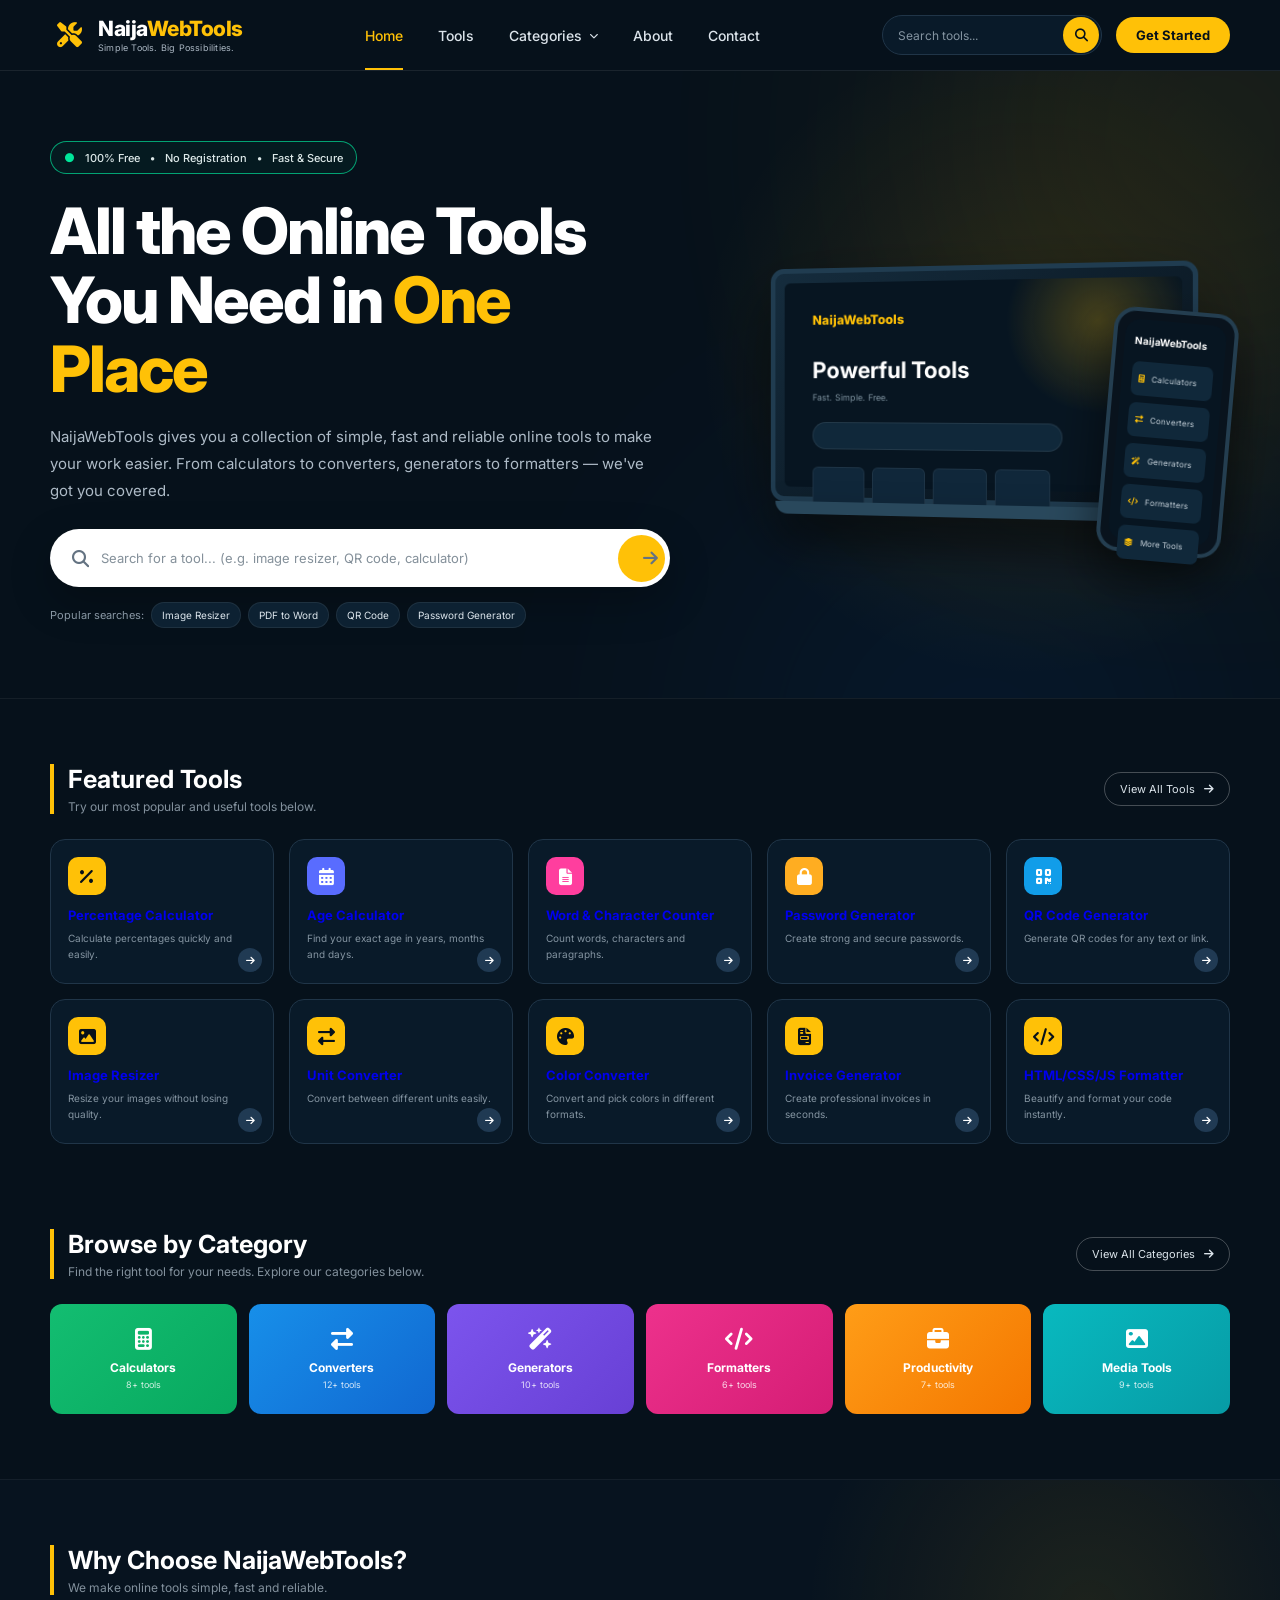
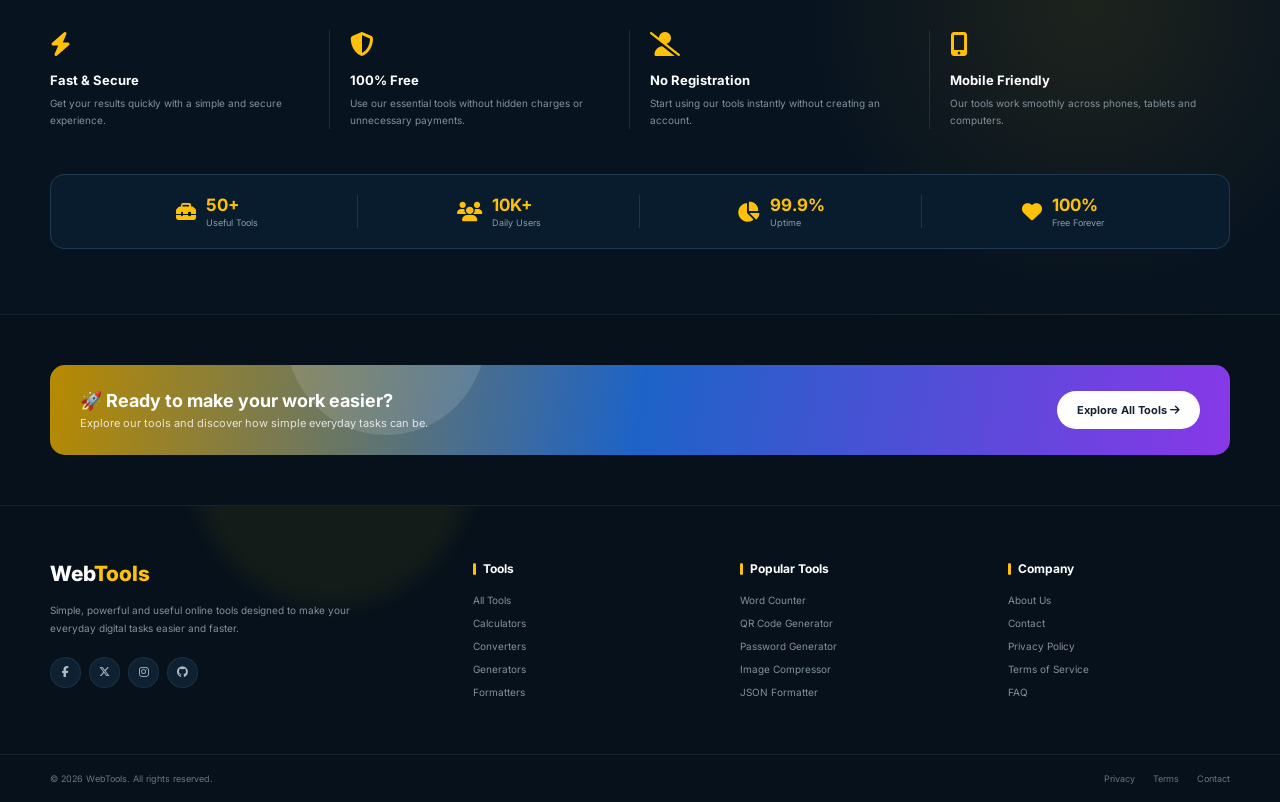
<file: index.html>
<!DOCTYPE html>
<html lang="en">

<head>

    <meta charset="UTF-8">

    <meta name="viewport" content="width=device-width, initial-scale=1.0">

    <meta name="description"
        content="NaijaWebTools provides simple, fast and useful online tools for everyday tasks.">

    <title>NaijaWebTools - Simple Tools. Big Possibilities.</title>

    <!-- Font Awesome -->
    <link rel="stylesheet"
        href="https://cdnjs.cloudflare.com/ajax/libs/font-awesome/6.5.1/css/all.min.css">

    <!-- Google Font -->
    <link rel="preconnect" href="https://fonts.googleapis.com">

    <link rel="preconnect" href="https://fonts.gstatic.com" crossorigin>

    <link
        href="https://fonts.googleapis.com/css2?family=Inter:wght@400;500;600;700;800&display=swap"
        rel="stylesheet">
<link rel="stylesheet" href="css/index.css">
    <style>

 </style>

</head>


<body>


    <!-- =========================================
         HEADER
    ========================================= -->

    <div id="header"></div>



    <!-- =========================================
         HERO
    ========================================= -->

    <section class="hero">

        <div class="hero-container">


            <div class="hero-content">

                <div class="hero-badge">
                    <span>●</span>
                    100% Free
                    <b>•</b>
                    No Registration
                    <b>•</b>
                    Fast & Secure
                </div>


                <h1>
                    All the Online Tools
                    <br>
                    You Need in
                    <span>One Place</span>
                </h1>


                <p>
                    NaijaWebTools gives you a collection of simple,
                    fast and reliable online tools to make your work
                    easier. From calculators to converters,
                    generators to formatters — we've got you covered.
                </p>


                <!-- Search -->

                <div class="hero-search">

                    <i class="fa-solid fa-magnifying-glass"></i>

                    <input
                        type="text"
                        id="heroSearch"
                        placeholder="Search for a tool... (e.g. image resizer, QR code, calculator)"
                    >

                    <button id="heroSearchBtn">
                        <i class="fa-solid fa-arrow-right"></i>
                    </button>

                </div>


                <!-- Popular searches -->

                <div class="popular-searches">

                    <span>Popular searches:</span>

                    <a href="#">Image Resizer</a>

                    <a href="#">PDF to Word</a>

                    <a href="#">QR Code</a>

                    <a href="#">Password Generator</a>

                </div>

            </div>



            <!-- Hero visual -->

            <div class="hero-visual">

                <div class="laptop">

                    <div class="laptop-screen">

                        <div class="screen-logo">
                            NaijaWebTools
                        </div>

                        <div class="screen-title">
                            Powerful Tools
                        </div>

                        <div class="screen-text">
                            Fast. Simple. Free.
                        </div>

                        <div class="screen-search"></div>

                        <div class="screen-cards">

                            <div class="screen-card"></div>
                            <div class="screen-card"></div>
                            <div class="screen-card"></div>
                            <div class="screen-card"></div>

                        </div>

                    </div>

                    <div class="laptop-base"></div>

                </div>


                <div class="phone">

                    <div class="phone-screen">

                        <div class="phone-title">
                            NaijaWebTools
                        </div>

                        <div class="phone-item">
                            <i class="fa-solid fa-calculator"></i>
                            Calculators
                        </div>

                        <div class="phone-item">
                            <i class="fa-solid fa-right-left"></i>
                            Converters
                        </div>

                        <div class="phone-item">
                            <i class="fa-solid fa-wand-magic-sparkles"></i>
                            Generators
                        </div>

                        <div class="phone-item">
                            <i class="fa-solid fa-code"></i>
                            Formatters
                        </div>

                        <div class="phone-item">
                            <i class="fa-solid fa-layer-group"></i>
                            More Tools
                        </div>

                    </div>

                </div>

            </div>

        </div>

    </section>



    <!-- =========================================
         FEATURED TOOLS
    ========================================= -->

    <section class="section featured-tools">

        <div class="section-heading">

            <div class="heading-left">

                <h2>Featured Tools</h2>

                <p>
                    Try our most popular and useful tools below.
                </p>

            </div>

            <a href="tools.php" class="view-all">
                View All Tools
                <i class="fa-solid fa-arrow-right"></i>
            </a>

        </div>


        <div class="tools-grid">


            <!-- Tool 1 -->

            <a href="percentage-calculator.php" class="tool-card">

                <div class="tool-icon">
                    <i class="fa-solid fa-percent"></i>
                </div>

                <h3>Percentage Calculator</h3>

                <p>
                    Calculate percentages quickly and easily.
                </p>

                <div class="tool-arrow">
                    <i class="fa-solid fa-arrow-right"></i>
                </div>

            </a>


            <!-- Tool 2 -->

            <a href="age-calculator.php" class="tool-card">

                <div class="tool-icon">
                    <i class="fa-solid fa-calendar-days"></i>
                </div>

                <h3>Age Calculator</h3>

                <p>
                    Find your exact age in years, months and days.
                </p>

                <div class="tool-arrow">
                    <i class="fa-solid fa-arrow-right"></i>
                </div>

            </a>


            <!-- Tool 3 -->

            <a href="#" class="tool-card">

                <div class="tool-icon">
                    <i class="fa-solid fa-file-lines"></i>
                </div>

                <h3>Word & Character Counter</h3>

                <p>
                    Count words, characters and paragraphs.
                </p>

                <div class="tool-arrow">
                    <i class="fa-solid fa-arrow-right"></i>
                </div>

            </a>


            <!-- Tool 4 -->

            <a href="#" class="tool-card">

                <div class="tool-icon">
                    <i class="fa-solid fa-lock"></i>
                </div>

                <h3>Password Generator</h3>

                <p>
                    Create strong and secure passwords.
                </p>

                <div class="tool-arrow">
                    <i class="fa-solid fa-arrow-right"></i>
                </div>

            </a>


            <!-- Tool 5 -->

            <a href="#" class="tool-card">

                <div class="tool-icon">
                    <i class="fa-solid fa-qrcode"></i>
                </div>

                <h3>QR Code Generator</h3>

                <p>
                    Generate QR codes for any text or link.
                </p>

                <div class="tool-arrow">
                    <i class="fa-solid fa-arrow-right"></i>
                </div>

            </a>


            <!-- Tool 6 -->

            <a href="#" class="tool-card">

                <div class="tool-icon">
                    <i class="fa-solid fa-image"></i>
                </div>

                <h3>Image Resizer</h3>

                <p>
                    Resize your images without losing quality.
                </p>

                <div class="tool-arrow">
                    <i class="fa-solid fa-arrow-right"></i>
                </div>

            </a>


            <!-- Tool 7 -->

            <a href="#" class="tool-card">

                <div class="tool-icon">
                    <i class="fa-solid fa-right-left"></i>
                </div>

                <h3>Unit Converter</h3>

                <p>
                    Convert between different units easily.
                </p>

                <div class="tool-arrow">
                    <i class="fa-solid fa-arrow-right"></i>
                </div>

            </a>


            <!-- Tool 8 -->

            <a href="#" class="tool-card">

                <div class="tool-icon">
                    <i class="fa-solid fa-palette"></i>
                </div>

                <h3>Color Converter</h3>

                <p>
                    Convert and pick colors in different formats.
                </p>

                <div class="tool-arrow">
                    <i class="fa-solid fa-arrow-right"></i>
                </div>

            </a>


            <!-- Tool 9 -->

            <a href="#" class="tool-card">

                <div class="tool-icon">
                    <i class="fa-solid fa-file-invoice"></i>
                </div>

                <h3>Invoice Generator</h3>

                <p>
                    Create professional invoices in seconds.
                </p>

                <div class="tool-arrow">
                    <i class="fa-solid fa-arrow-right"></i>
                </div>

            </a>


            <!-- Tool 10 -->

            <a href="#" class="tool-card">

                <div class="tool-icon">
                    <i class="fa-solid fa-code"></i>
                </div>

                <h3>HTML/CSS/JS Formatter</h3>

                <p>
                    Beautify and format your code instantly.
                </p>

                <div class="tool-arrow">
                    <i class="fa-solid fa-arrow-right"></i>
                </div>

            </a>

        </div>

    </section>



    <!-- =========================================
         CATEGORIES
    ========================================= -->

    <section class="section categories">

        <div class="section-heading">

            <div class="heading-left">

                <h2>Browse by Category</h2>

                <p>
                    Find the right tool for your needs.
                    Explore our categories below.
                </p>

            </div>

            <a href="#" class="view-all">
                View All Categories
                <i class="fa-solid fa-arrow-right"></i>
            </a>

        </div>


        <div class="category-grid">


            <a href="#" class="category-card calculator">

                <i class="fa-solid fa-calculator"></i>

                <h3>Calculators</h3>

                <span>8+ tools</span>

            </a>


            <a href="#" class="category-card converter">

                <i class="fa-solid fa-right-left"></i>

                <h3>Converters</h3>

                <span>12+ tools</span>

            </a>


            <a href="#" class="category-card generator">

                <i class="fa-solid fa-wand-magic-sparkles"></i>

                <h3>Generators</h3>

                <span>10+ tools</span>

            </a>


            <a href="#" class="category-card formatter">

                <i class="fa-solid fa-code"></i>

                <h3>Formatters</h3>

                <span>6+ tools</span>

            </a>


            <a href="#" class="category-card productivity">

                <i class="fa-solid fa-briefcase"></i>

                <h3>Productivity</h3>

                <span>7+ tools</span>

            </a>


            <a href="#" class="category-card media">

                <i class="fa-solid fa-image"></i>

                <h3>Media Tools</h3>

                <span>9+ tools</span>

            </a>

        </div>

    </section>



    <!-- =========================================
         WHY CHOOSE US
    ========================================= -->

    <section class="why-section">

        <div class="why-inner">

            <div class="section-heading">

                <div class="heading-left">

                    <h2>Why Choose NaijaWebTools?</h2>

                    <p>
                        We make online tools simple, fast and reliable.
                    </p>

                </div>

            </div>


            <div class="why-grid">


                <div class="why-card">

                    <div class="why-icon">
                        <i class="fa-solid fa-bolt"></i>
                    </div>

                    <h3>Fast & Secure</h3>

                    <p>
                        Get your results quickly with a simple
                        and secure experience.
                    </p>

                </div>


                <div class="why-card">

                    <div class="why-icon">
                        <i class="fa-solid fa-shield-halved"></i>
                    </div>

                    <h3>100% Free</h3>

                    <p>
                        Use our essential tools without hidden
                        charges or unnecessary payments.
                    </p>

                </div>


                <div class="why-card">

                    <div class="why-icon">
                        <i class="fa-solid fa-user-slash"></i>
                    </div>

                    <h3>No Registration</h3>

                    <p>
                        Start using our tools instantly without
                        creating an account.
                    </p>

                </div>


                <div class="why-card">

                    <div class="why-icon">
                        <i class="fa-solid fa-mobile-screen-button"></i>
                    </div>

                    <h3>Mobile Friendly</h3>

                    <p>
                        Our tools work smoothly across phones,
                        tablets and computers.
                    </p>

                </div>

            </div>


            <!-- Stats -->

            <div class="stats">

                <div class="stat">

                    <i class="fa-solid fa-toolbox"></i>

                    <div>
                        <strong>50+</strong>
                        <span>Useful Tools</span>
                    </div>

                </div>


                <div class="stat">

                    <i class="fa-solid fa-users"></i>

                    <div>
                        <strong>10K+</strong>
                        <span>Daily Users</span>
                    </div>

                </div>


                <div class="stat">

                    <i class="fa-solid fa-chart-pie"></i>

                    <div>
                        <strong>99.9%</strong>
                        <span>Uptime</span>
                    </div>

                </div>


                <div class="stat">

                    <i class="fa-solid fa-heart"></i>

                    <div>
                        <strong>100%</strong>
                        <span>Free Forever</span>
                    </div>

                </div>

            </div>

        </div>

    </section>



    <!-- =========================================
         CTA
    ========================================= -->

    <section class="cta">

        <div class="cta-content">

            <h2>
                🚀 Ready to make your work easier?
            </h2>

            <p>
                Explore our tools and discover how simple
                everyday tasks can be.
            </p>

        </div>
         <a href="tools.html" class="cta-button">
            Explore All Tools
            <i class="fa-solid fa-arrow-right"></i>
        </a>

    </section>


<div id="footer"></div>

  <script src="js/header.js"></script>
<script src="js/index.js"></script>
</body>
</html>
</file>
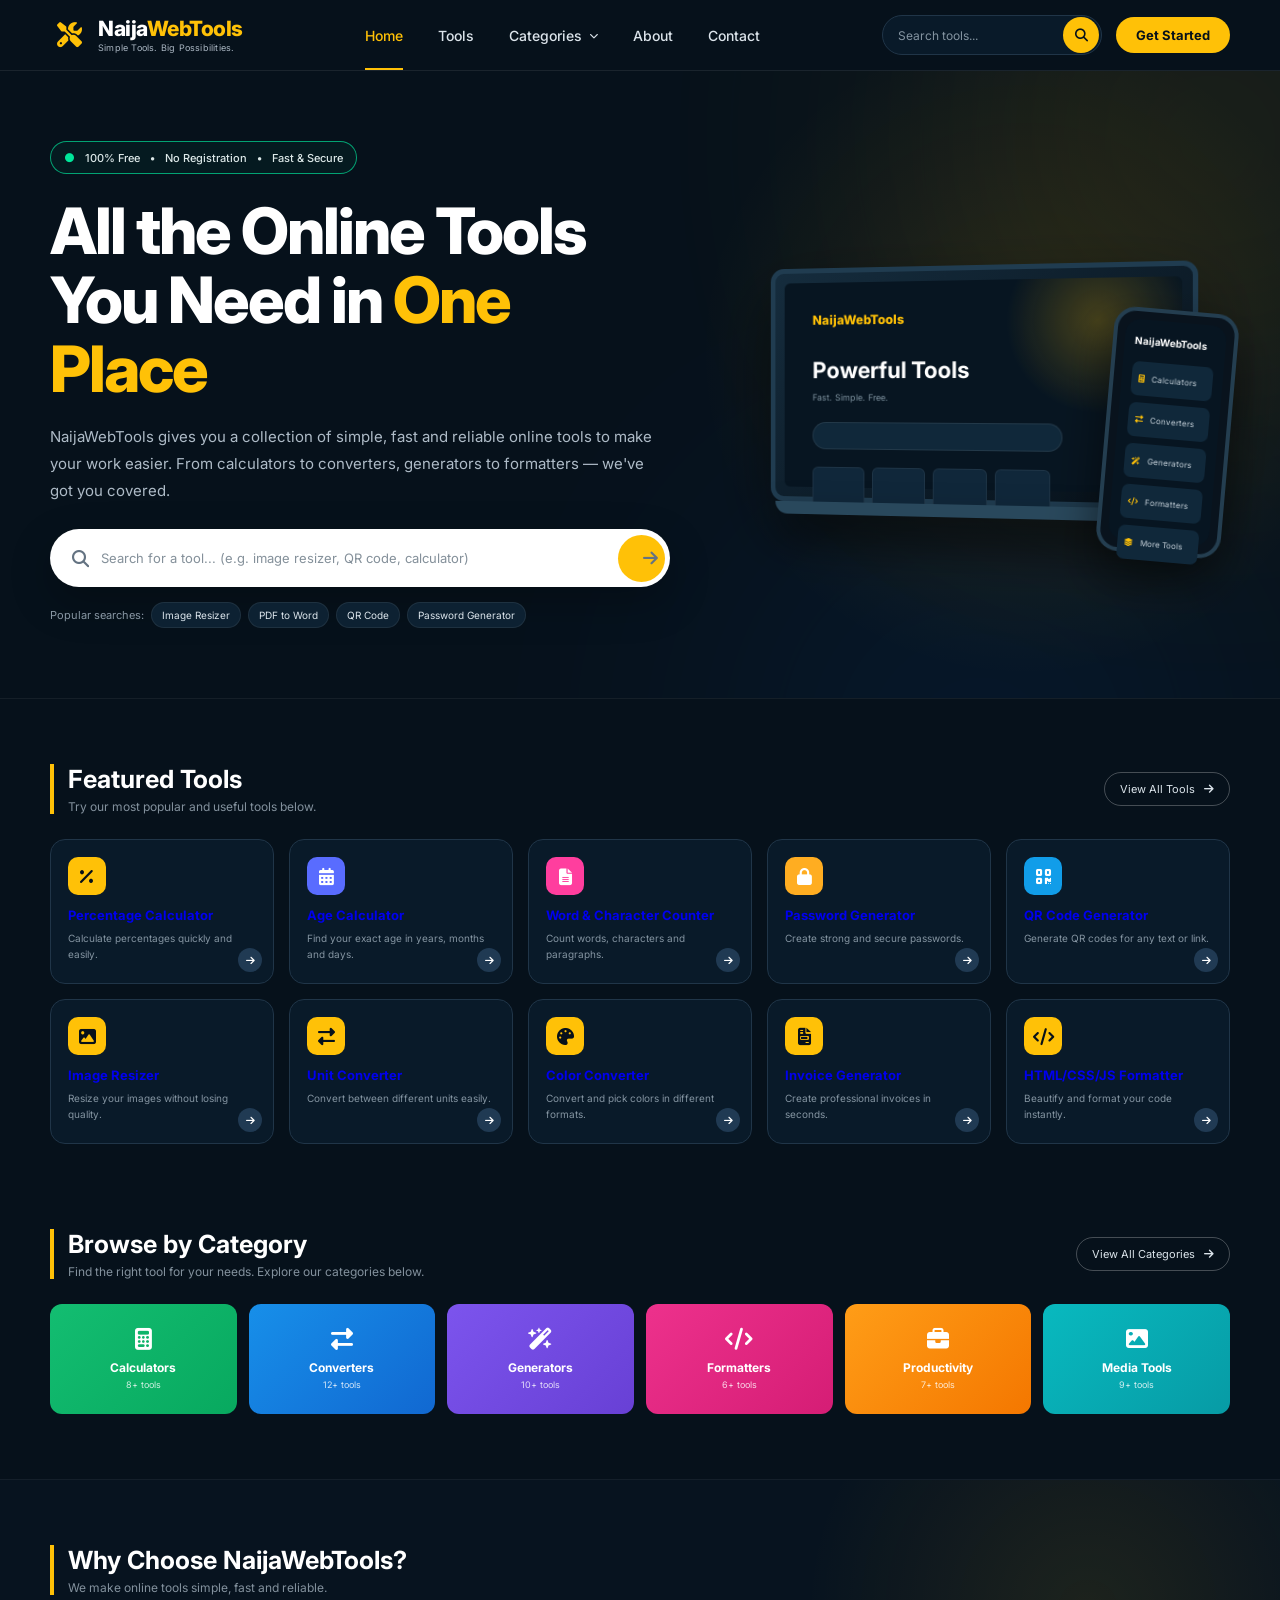
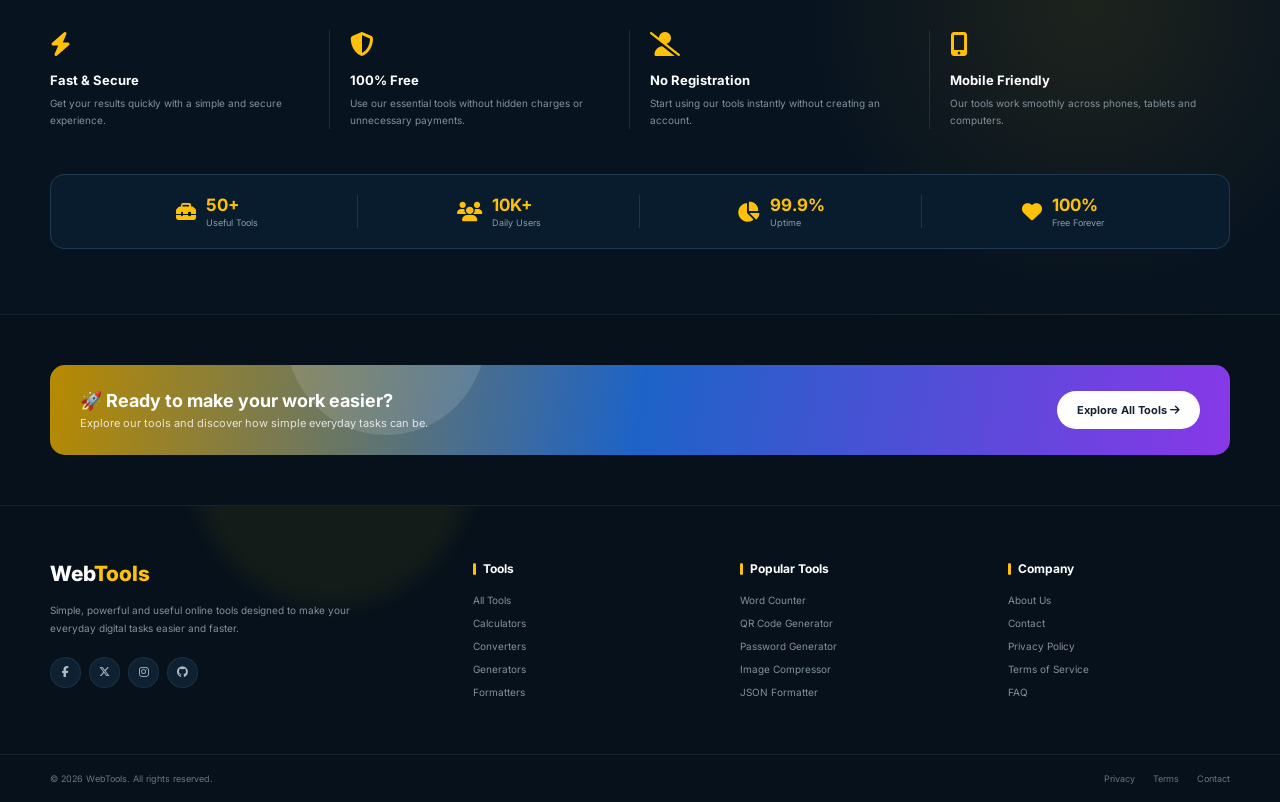
<file: home.html>
<!DOCTYPE html>
<html lang="en">

<head>

    <meta charset="UTF-8">

    <meta name="viewport" content="width=device-width, initial-scale=1.0">

    <meta name="description"
        content="NaijaWebTools provides simple, fast and useful online tools for everyday tasks.">

    <title>NaijaWebTools - Simple Tools. Big Possibilities.</title>

    <!-- Font Awesome -->
    <link rel="stylesheet"
        href="https://cdnjs.cloudflare.com/ajax/libs/font-awesome/6.5.1/css/all.min.css">

    <!-- Google Font -->
    <link rel="preconnect" href="https://fonts.googleapis.com">

    <link rel="preconnect" href="https://fonts.gstatic.com" crossorigin>

    <link
        href="https://fonts.googleapis.com/css2?family=Inter:wght@400;500;600;700;800&display=swap"
        rel="stylesheet">

    <style>

        /* =========================================
           GENERAL
        ========================================= */

        * {
            margin: 0;
            padding: 0;
            box-sizing: border-box;
        }

        html {
            scroll-behavior: smooth;
        }

        body {
            font-family: "Inter", sans-serif;
            background: #06111b;
            color: #ffffff;
            overflow-x: hidden;
        }

        a {
            text-decoration: none;
        }

        button,
        input {
            font-family: inherit;
        }


        /* =========================================
           HEADER INCLUDE
        ========================================= */

        #header {
            width: 100%;
        }


        /* =========================================
           HERO
        ========================================= */

        .hero {
            position: relative;
            min-height: 510px;
            overflow: hidden;

            background:
                radial-gradient(
                    circle at 80% 45%,
                    rgba(255, 193, 7, 0.10),
                    transparent 30%
                ),
                #06111b;
        }


        /* Decorative background */

        .hero::before {
            content: "";

            position: absolute;

            width: 500px;
            height: 500px;

            right: -180px;
            top: -180px;

            background: #ffc107;

            filter: blur(150px);

            opacity: 0.12;

            border-radius: 50%;
        }

        .hero::after {
            content: "";

            position: absolute;

            width: 400px;
            height: 400px;

            right: 100px;
            bottom: -250px;

            background: #1478ff;

            filter: blur(150px);

            opacity: 0.13;

            border-radius: 50%;
        }


        .hero-container {
            position: relative;
            z-index: 2;

            width: 100%;
            max-width: 1400px;

            min-height: 510px;

            margin: auto;

            padding: 70px 50px;

            display: flex;
            align-items: center;
            justify-content: space-between;
        }


        /* =========================================
           HERO CONTENT
        ========================================= */

        .hero-content {
            width: 53%;
        }


        /* Small badge */

        .hero-badge {
            display: inline-flex;
            align-items: center;
            gap: 10px;

            padding: 8px 13px;

            border: 1px solid rgba(0, 255, 170, 0.6);

            border-radius: 30px;

            color: #dce8e8;

            background: rgba(0, 255, 170, 0.04);

            font-size: 11px;
            font-weight: 500;

            margin-bottom: 22px;
        }

        .hero-badge span {
            color: #00e69a;
            font-size: 12px;
        }


        /* Heading */

        .hero-content h1 {
            max-width: 650px;

            font-size: clamp(40px, 5vw, 65px);

            line-height: 1.08;

            letter-spacing: -2px;

            font-weight: 800;

            margin-bottom: 20px;
        }

        .hero-content h1 span {
            color: #ffc107;
        }


        /* Description */

        .hero-content p {
            max-width: 610px;

            color: #aebbc7;

            font-size: 15px;

            line-height: 1.8;

            margin-bottom: 25px;
        }


        /* =========================================
           HERO SEARCH
        ========================================= */

        .hero-search {
            width: 100%;
            max-width: 620px;

            height: 58px;

            background: #ffffff;

            border-radius: 30px;

            padding: 5px;

            display: flex;
            align-items: center;

            box-shadow:
                0 15px 40px rgba(0, 0, 0, 0.25);
        }

        .hero-search i {
            color: #647382;

            font-size: 17px;

            margin-left: 17px;
        }

        .hero-search input {
            flex: 1;

            height: 100%;

            border: none;
            outline: none;

            padding: 0 12px;

            color: #182633;

            font-size: 13px;
        }

        .hero-search input::placeholder {
            color: #84909a;
        }

        .hero-search button {
            width: 47px;
            height: 47px;

            border: none;

            border-radius: 50%;

            background: #ffc107;

            color: #07111a;

            font-size: 15px;

            cursor: pointer;

            transition: 0.3s ease;
        }

        .hero-search button:hover {
            transform: scale(1.05);
            background: #ffd54f;
        }


        /* =========================================
           POPULAR SEARCHES
        ========================================= */

        .popular-searches {
            margin-top: 15px;

            display: flex;
            align-items: center;

            gap: 7px;

            flex-wrap: wrap;

            font-size: 11px;
        }

        .popular-searches > span {
            color: #8997a4;
        }

        .popular-searches a {
            color: #dce5ec;

            background: #0d2132;

            border: 1px solid rgba(255, 255, 255, 0.07);

            padding: 6px 10px;

            border-radius: 20px;

            font-size: 10px;

            transition: 0.3s ease;
        }

        .popular-searches a:hover {
            border-color: #ffc107;
            color: #ffc107;
        }


        /* =========================================
           HERO VISUAL
        ========================================= */

        .hero-visual {
            width: 43%;

            min-height: 370px;

            position: relative;

            display: flex;
            align-items: center;
            justify-content: center;
        }


        /* Laptop */

        .laptop {
            width: 85%;

            height: 240px;

            background: linear-gradient(
                145deg,
                #152c3d,
                #07111a
            );

            border: 5px solid #203c50;

            border-radius: 14px;

            box-shadow:
                0 30px 70px rgba(0, 0, 0, 0.5);

            position: relative;

            transform: perspective(800px) rotateY(-8deg);
        }

        .laptop-screen {
            position: absolute;

            inset: 10px;

            background:
                radial-gradient(
                    circle at 80% 20%,
                    rgba(255, 193, 7, 0.25),
                    transparent 25%
                ),
                #071521;

            border-radius: 6px;

            padding: 30px;
        }

        .screen-logo {
            color: #ffc107;

            font-size: 13px;

            font-weight: 800;

            margin-bottom: 30px;
        }

        .screen-title {
            font-size: 23px;

            font-weight: 700;

            margin-bottom: 8px;
        }

        .screen-text {
            color: #7e929f;

            font-size: 9px;

            margin-bottom: 20px;
        }

        .screen-search {
            height: 28px;

            width: 75%;

            border-radius: 15px;

            background: #10283a;

            border: 1px solid rgba(255, 255, 255, 0.08);
        }

        .screen-cards {
            display: flex;

            gap: 8px;

            margin-top: 18px;
        }

        .screen-card {
            width: 55px;
            height: 48px;

            border-radius: 6px;

            background: #10273a;

            border: 1px solid rgba(255, 255, 255, 0.06);
        }


        /* Laptop base */

        .laptop-base {
            position: absolute;

            width: 100%;
            height: 13px;

            bottom: -18px;
            left: 0;

            background: #29485c;

            border-radius: 0 0 25px 25px;

            box-shadow:
                0 20px 35px rgba(0, 0, 0, 0.5);
        }


        /* Phone */

        .phone {
            position: absolute;

            width: 125px;
            height: 245px;

            right: 0;
            bottom: 15px;

            background: #09131d;

            border: 4px solid #243e50;

            border-radius: 22px;

            padding: 8px;

            box-shadow:
                0 25px 50px rgba(0, 0, 0, 0.55);

            transform: rotate(5deg);
        }

        .phone-screen {
            width: 100%;
            height: 100%;

            background: #071521;

            border-radius: 15px;

            padding: 15px 10px;
        }

        .phone-title {
            font-size: 10px;

            font-weight: 700;

            margin-bottom: 15px;
        }

        .phone-item {
            height: 34px;

            margin-bottom: 7px;

            background: #10283a;

            border-radius: 7px;

            display: flex;
            align-items: center;

            padding: 7px;

            font-size: 8px;

            color: #c9d4dc;
        }

        .phone-item i {
            margin-right: 7px;

            color: #ffc107;
        }


        /* =========================================
           SECTION GENERAL
        ========================================= */

        .section {
            width: 100%;

            max-width: 1400px;

            margin: auto;

            padding: 65px 50px;
        }

        .section-heading {
            display: flex;

            align-items: center;

            justify-content: space-between;

            margin-bottom: 25px;
        }

        .heading-left {
            border-left: 4px solid #ffc107;

            padding-left: 14px;
        }

        .heading-left h2 {
            font-size: 25px;

            margin-bottom: 5px;
        }

        .heading-left p {
            color: #83919d;

            font-size: 12px;
        }

        .view-all {
            color: #dbe4eb;

            border: 1px solid rgba(255, 255, 255, 0.25);

            padding: 9px 15px;

            border-radius: 20px;

            font-size: 11px;

            transition: 0.3s ease;
        }

        .view-all:hover {
            color: #ffc107;
            border-color: #ffc107;
        }

        .view-all i {
            margin-left: 6px;
        }


        /* =========================================
           FEATURED TOOLS
        ========================================= */

        .featured-tools {
            border-top: 1px solid rgba(255, 255, 255, 0.06);
        }

        .tools-grid {
            display: grid;

            grid-template-columns: repeat(5, 1fr);

            gap: 15px;
        }

        .tool-card {
            min-height: 145px;

            padding: 17px;

            background: #091a29;

            border: 1px solid #203548;

            border-radius: 15px;

            position: relative;

            transition: 0.3s ease;
        }

        .tool-card:hover {
            transform: translateY(-5px);

            border-color: rgba(255, 193, 7, 0.45);

            box-shadow:
                0 15px 35px rgba(0, 0, 0, 0.25);
        }

        .tool-icon {
            width: 38px;
            height: 38px;

            display: flex;
            align-items: center;
            justify-content: center;

            border-radius: 10px;

            background: #ffc107;

            color: #07111a;

            font-size: 17px;

            margin-bottom: 12px;
        }

        .tool-card:nth-child(2) .tool-icon {
            background: #596cff;
            color: white;
        }

        .tool-card:nth-child(3) .tool-icon {
            background: #ff3e9e;
            color: white;
        }

        .tool-card:nth-child(4) .tool-icon {
            background: #ffad21;
            color: white;
        }

        .tool-card:nth-child(5) .tool-icon {
            background: #119de9;
            color: white;
        }

        .tool-card h3 {
            font-size: 13px;

            margin-bottom: 7px;
        }

        .tool-card p {
            color: #8494a1;

            font-size: 10px;

            line-height: 1.6;
        }

        .tool-arrow {
            position: absolute;

            right: 11px;
            bottom: 11px;

            width: 24px;
            height: 24px;

            display: flex;
            align-items: center;
            justify-content: center;

            background: #203a53;

            color: white;

            border-radius: 50%;

            font-size: 10px;
        }


        /* =========================================
           CATEGORIES
        ========================================= */

        .categories {
            padding-top: 20px;
        }

        .category-grid {
            display: grid;

            grid-template-columns: repeat(6, 1fr);

            gap: 12px;
        }

        .category-card {
            min-height: 110px;

            padding: 20px 15px;

            border-radius: 12px;

            color: white;

            display: flex;

            flex-direction: column;

            align-items: center;

            justify-content: center;

            text-align: center;

            transition: 0.3s ease;
        }

        .category-card:hover {
            transform: translateY(-5px);
        }

        .category-card i {
            font-size: 22px;

            margin-bottom: 10px;
        }

        .category-card h3 {
            font-size: 12px;

            margin-bottom: 4px;
        }

        .category-card span {
            font-size: 9px;

            opacity: 0.8;
        }

        .calculator {
            background: linear-gradient(135deg, #13bd71, #08a95f);
        }

        .converter {
            background: linear-gradient(135deg, #178fe9, #1168d1);
        }

        .generator {
            background: linear-gradient(135deg, #7c54ed, #6840d5);
        }

        .formatter {
            background: linear-gradient(135deg, #ed318c, #d51d75);
        }

        .productivity {
            background: linear-gradient(135deg, #ff9d17, #f47700);
        }

        .media {
            background: linear-gradient(135deg, #08b9bf, #079ba5);
        }


        /* =========================================
           WHY CHOOSE US
        ========================================= */

        .why-section {
            position: relative;

            max-width: none;

            background:
                radial-gradient(
                    circle at 85% 30%,
                    rgba(255, 193, 7, 0.09),
                    transparent 25%
                ),
                #07131f;

            border-top: 1px solid rgba(255, 255, 255, 0.05);

            border-bottom: 1px solid rgba(255, 255, 255, 0.05);
        }

        .why-inner {
            max-width: 1400px;

            margin: auto;

            padding: 65px 50px;
        }

        .why-grid {
            display: grid;

            grid-template-columns: repeat(4, 1fr);

            gap: 20px;

            margin-top: 35px;
        }

        .why-card {
            padding-right: 20px;

            border-right: 1px solid rgba(255, 255, 255, 0.1);
        }

        .why-card:last-child {
            border-right: none;
        }

        .why-icon {
            color: #ffc107;

            font-size: 24px;

            margin-bottom: 13px;
        }

        .why-card h3 {
            font-size: 13px;

            margin-bottom: 7px;
        }

        .why-card p {
            color: #82919d;

            font-size: 10px;

            line-height: 1.7;
        }


        /* =========================================
           STATS
        ========================================= */

        .stats {
            margin-top: 45px;

            padding: 20px 25px;

            display: grid;

            grid-template-columns: repeat(4, 1fr);

            background: #091c2d;

            border: 1px solid #203b51;

            border-radius: 14px;
        }

        .stat {
            display: flex;

            align-items: center;

            justify-content: center;

            gap: 10px;

            border-right: 1px solid rgba(255, 255, 255, 0.1);
        }

        .stat:last-child {
            border-right: none;
        }

        .stat i {
            color: #ffc107;

            font-size: 20px;
        }

        .stat strong {
            display: block;

            font-size: 17px;

            color: #ffc107;
        }

        .stat span {
            display: block;

            color: #8b9aa7;

            font-size: 9px;

            margin-top: 2px;
        }


        /* =========================================
           CTA
        ========================================= */

        .cta {
            width: calc(100% - 100px);

            max-width: 1300px;

            margin: 50px auto;

            padding: 25px 30px;

            border-radius: 15px;

            background:
                linear-gradient(
                    100deg,
                    #b78a00,
                    #1d63c7,
                    #8838e8
                );

            display: flex;

            align-items: center;

            justify-content: space-between;

            position: relative;

            overflow: hidden;
        }

        .cta::before {
            content: "";

            position: absolute;

            width: 200px;
            height: 200px;

            background: rgba(255, 255, 255, 0.12);

            border-radius: 50%;

            left: 20%;

            top: -130px;
        }

        .cta-content {
            position: relative;
            z-index: 2;
        }

        .cta-content h2 {
            font-size: 18px;

            margin-bottom: 5px;
        }

        .cta-content p {
            font-size: 11px;

            color: rgba(255, 255, 255, 0.8);
        }

        .cta-button {
            position: relative;
            z-index: 2;

            padding: 12px 20px;

            background: white;

            color: #162333;

            border-radius: 25px;

            font-size: 11px;

            font-weight: 700;

            transition: 0.3s ease;
        }

        .cta-button:hover {
            transform: translateY(-2px);

            background: #ffc107;
        }


        /* =========================================
           RESPONSIVE
        ========================================= */

        @media (max-width: 1100px) {

            .hero-container {
                padding: 60px 35px;
            }

            .section,
            .why-inner {
                padding-left: 35px;
                padding-right: 35px;
            }

            .tools-grid {
                grid-template-columns: repeat(3, 1fr);
            }

            .category-grid {
                grid-template-columns: repeat(3, 1fr);
            }

            .hero-content {
                width: 55%;
            }

            .hero-visual {
                width: 42%;
            }

        }


        @media (max-width: 768px) {

            /* HERO */

            .hero {
                min-height: auto;
            }

            .hero-container {
                min-height: auto;

                padding: 55px 20px 65px;

                flex-direction: column;

                align-items: flex-start;
            }

            .hero-content {
                width: 100%;
            }

            .hero-content h1 {
                font-size: 40px;

                letter-spacing: -1.5px;
            }

            .hero-content p {
                font-size: 13px;
            }


            /* Hero visual */

            .hero-visual {
                width: 100%;

                min-height: 280px;

                margin-top: 35px;
            }

            .laptop {
                width: 78%;
                height: 190px;
            }

            .laptop-screen {
                padding: 20px;
            }

            .screen-title {
                font-size: 17px;
            }

            .phone {
                width: 95px;
                height: 190px;
            }


            /* Sections */

            .section,
            .why-inner {
                padding: 50px 20px;
            }


            /* Tools */

            .tools-grid {
                grid-template-columns: repeat(2, 1fr);
            }


            /* Categories */

            .category-grid {
                grid-template-columns: repeat(2, 1fr);
            }


            /* Why */

            .why-grid {
                grid-template-columns: repeat(2, 1fr);

                gap: 25px;
            }

            .why-card {
                border-right: none;

                padding-right: 5px;
            }


            /* Stats */

            .stats {
                grid-template-columns: repeat(2, 1fr);

                gap: 20px;

                padding: 20px;
            }

            .stat:nth-child(2) {
                border-right: none;
            }

            .stat:nth-child(3),
            .stat:nth-child(4) {
                padding-top: 15px;
            }


            /* CTA */

            .cta {
                width: calc(100% - 40px);

                margin: 30px auto;

                flex-direction: column;

                align-items: flex-start;

                gap: 20px;

                padding: 25px;
            }

        }


        @media (max-width: 480px) {

            .hero-content h1 {
                font-size: 34px;
            }

            .hero-badge {
                font-size: 9px;
            }

            .hero-search {
                height: 52px;
            }

            .hero-search button {
                width: 42px;
                height: 42px;
            }

            .popular-searches {
                line-height: 1.5;
            }

            .section-heading {
                align-items: flex-start;

                gap: 15px;
            }

            .section-heading .view-all {
                white-space: nowrap;
            }

            .heading-left h2 {
                font-size: 21px;
            }

            .heading-left p {
                font-size: 10px;
            }

            .tools-grid {
                grid-template-columns: 1fr;
            }

            .tool-card {
                min-height: 135px;
            }

            .category-grid {
                grid-template-columns: 1fr 1fr;
            }

            .category-card {
                min-height: 100px;
            }

            .why-grid {
                grid-template-columns: 1fr;
            }

            .why-card {
                border-bottom: 1px solid rgba(255, 255, 255, 0.08);

                padding-bottom: 20px;
            }

            .why-card:last-child {
                border-bottom: none;
            }

            .stats {
                grid-template-columns: 1fr 1fr;
            }

            .stat {
                border-right: none;
            }

            .stat strong {
                font-size: 14px;
            }

            .stat span {
                font-size: 8px;
            }

        }

    </style>

</head>


<body>


    <!-- =========================================
         HEADER
    ========================================= -->

    <div id="header"></div>



    <!-- =========================================
         HERO
    ========================================= -->

    <section class="hero">

        <div class="hero-container">


            <div class="hero-content">

                <div class="hero-badge">
                    <span>●</span>
                    100% Free
                    <b>•</b>
                    No Registration
                    <b>•</b>
                    Fast & Secure
                </div>


                <h1>
                    All the Online Tools
                    <br>
                    You Need in
                    <span>One Place</span>
                </h1>


                <p>
                    NaijaWebTools gives you a collection of simple,
                    fast and reliable online tools to make your work
                    easier. From calculators to converters,
                    generators to formatters — we've got you covered.
                </p>


                <!-- Search -->

                <div class="hero-search">

                    <i class="fa-solid fa-magnifying-glass"></i>

                    <input
                        type="text"
                        id="heroSearch"
                        placeholder="Search for a tool... (e.g. image resizer, QR code, calculator)"
                    >

                    <button id="heroSearchBtn">
                        <i class="fa-solid fa-arrow-right"></i>
                    </button>

                </div>


                <!-- Popular searches -->

                <div class="popular-searches">

                    <span>Popular searches:</span>

                    <a href="#">Image Resizer</a>

                    <a href="#">PDF to Word</a>

                    <a href="#">QR Code</a>

                    <a href="#">Password Generator</a>

                </div>

            </div>



            <!-- Hero visual -->

            <div class="hero-visual">

                <div class="laptop">

                    <div class="laptop-screen">

                        <div class="screen-logo">
                            NaijaWebTools
                        </div>

                        <div class="screen-title">
                            Powerful Tools
                        </div>

                        <div class="screen-text">
                            Fast. Simple. Free.
                        </div>

                        <div class="screen-search"></div>

                        <div class="screen-cards">

                            <div class="screen-card"></div>
                            <div class="screen-card"></div>
                            <div class="screen-card"></div>
                            <div class="screen-card"></div>

                        </div>

                    </div>

                    <div class="laptop-base"></div>

                </div>


                <div class="phone">

                    <div class="phone-screen">

                        <div class="phone-title">
                            NaijaWebTools
                        </div>

                        <div class="phone-item">
                            <i class="fa-solid fa-calculator"></i>
                            Calculators
                        </div>

                        <div class="phone-item">
                            <i class="fa-solid fa-right-left"></i>
                            Converters
                        </div>

                        <div class="phone-item">
                            <i class="fa-solid fa-wand-magic-sparkles"></i>
                            Generators
                        </div>

                        <div class="phone-item">
                            <i class="fa-solid fa-code"></i>
                            Formatters
                        </div>

                        <div class="phone-item">
                            <i class="fa-solid fa-layer-group"></i>
                            More Tools
                        </div>

                    </div>

                </div>

            </div>

        </div>

    </section>



    <!-- =========================================
         FEATURED TOOLS
    ========================================= -->

    <section class="section featured-tools">

        <div class="section-heading">

            <div class="heading-left">

                <h2>Featured Tools</h2>

                <p>
                    Try our most popular and useful tools below.
                </p>

            </div>

            <a href="tools.php" class="view-all">
                View All Tools
                <i class="fa-solid fa-arrow-right"></i>
            </a>

        </div>


        <div class="tools-grid">


            <!-- Tool 1 -->

            <a href="percentage-calculator.php" class="tool-card">

                <div class="tool-icon">
                    <i class="fa-solid fa-percent"></i>
                </div>

                <h3>Percentage Calculator</h3>

                <p>
                    Calculate percentages quickly and easily.
                </p>

                <div class="tool-arrow">
                    <i class="fa-solid fa-arrow-right"></i>
                </div>

            </a>


            <!-- Tool 2 -->

            <a href="age-calculator.php" class="tool-card">

                <div class="tool-icon">
                    <i class="fa-solid fa-calendar-days"></i>
                </div>

                <h3>Age Calculator</h3>

                <p>
                    Find your exact age in years, months and days.
                </p>

                <div class="tool-arrow">
                    <i class="fa-solid fa-arrow-right"></i>
                </div>

            </a>


            <!-- Tool 3 -->

            <a href="#" class="tool-card">

                <div class="tool-icon">
                    <i class="fa-solid fa-file-lines"></i>
                </div>

                <h3>Word & Character Counter</h3>

                <p>
                    Count words, characters and paragraphs.
                </p>

                <div class="tool-arrow">
                    <i class="fa-solid fa-arrow-right"></i>
                </div>

            </a>


            <!-- Tool 4 -->

            <a href="#" class="tool-card">

                <div class="tool-icon">
                    <i class="fa-solid fa-lock"></i>
                </div>

                <h3>Password Generator</h3>

                <p>
                    Create strong and secure passwords.
                </p>

                <div class="tool-arrow">
                    <i class="fa-solid fa-arrow-right"></i>
                </div>

            </a>


            <!-- Tool 5 -->

            <a href="#" class="tool-card">

                <div class="tool-icon">
                    <i class="fa-solid fa-qrcode"></i>
                </div>

                <h3>QR Code Generator</h3>

                <p>
                    Generate QR codes for any text or link.
                </p>

                <div class="tool-arrow">
                    <i class="fa-solid fa-arrow-right"></i>
                </div>

            </a>


            <!-- Tool 6 -->

            <a href="#" class="tool-card">

                <div class="tool-icon">
                    <i class="fa-solid fa-image"></i>
                </div>

                <h3>Image Resizer</h3>

                <p>
                    Resize your images without losing quality.
                </p>

                <div class="tool-arrow">
                    <i class="fa-solid fa-arrow-right"></i>
                </div>

            </a>


            <!-- Tool 7 -->

            <a href="#" class="tool-card">

                <div class="tool-icon">
                    <i class="fa-solid fa-right-left"></i>
                </div>

                <h3>Unit Converter</h3>

                <p>
                    Convert between different units easily.
                </p>

                <div class="tool-arrow">
                    <i class="fa-solid fa-arrow-right"></i>
                </div>

            </a>


            <!-- Tool 8 -->

            <a href="#" class="tool-card">

                <div class="tool-icon">
                    <i class="fa-solid fa-palette"></i>
                </div>

                <h3>Color Converter</h3>

                <p>
                    Convert and pick colors in different formats.
                </p>

                <div class="tool-arrow">
                    <i class="fa-solid fa-arrow-right"></i>
                </div>

            </a>


            <!-- Tool 9 -->

            <a href="#" class="tool-card">

                <div class="tool-icon">
                    <i class="fa-solid fa-file-invoice"></i>
                </div>

                <h3>Invoice Generator</h3>

                <p>
                    Create professional invoices in seconds.
                </p>

                <div class="tool-arrow">
                    <i class="fa-solid fa-arrow-right"></i>
                </div>

            </a>


            <!-- Tool 10 -->

            <a href="#" class="tool-card">

                <div class="tool-icon">
                    <i class="fa-solid fa-code"></i>
                </div>

                <h3>HTML/CSS/JS Formatter</h3>

                <p>
                    Beautify and format your code instantly.
                </p>

                <div class="tool-arrow">
                    <i class="fa-solid fa-arrow-right"></i>
                </div>

            </a>

        </div>

    </section>



    <!-- =========================================
         CATEGORIES
    ========================================= -->

    <section class="section categories">

        <div class="section-heading">

            <div class="heading-left">

                <h2>Browse by Category</h2>

                <p>
                    Find the right tool for your needs.
                    Explore our categories below.
                </p>

            </div>

            <a href="#" class="view-all">
                View All Categories
                <i class="fa-solid fa-arrow-right"></i>
            </a>

        </div>


        <div class="category-grid">


            <a href="#" class="category-card calculator">

                <i class="fa-solid fa-calculator"></i>

                <h3>Calculators</h3>

                <span>8+ tools</span>

            </a>


            <a href="#" class="category-card converter">

                <i class="fa-solid fa-right-left"></i>

                <h3>Converters</h3>

                <span>12+ tools</span>

            </a>


            <a href="#" class="category-card generator">

                <i class="fa-solid fa-wand-magic-sparkles"></i>

                <h3>Generators</h3>

                <span>10+ tools</span>

            </a>


            <a href="#" class="category-card formatter">

                <i class="fa-solid fa-code"></i>

                <h3>Formatters</h3>

                <span>6+ tools</span>

            </a>


            <a href="#" class="category-card productivity">

                <i class="fa-solid fa-briefcase"></i>

                <h3>Productivity</h3>

                <span>7+ tools</span>

            </a>


            <a href="#" class="category-card media">

                <i class="fa-solid fa-image"></i>

                <h3>Media Tools</h3>

                <span>9+ tools</span>

            </a>

        </div>

    </section>



    <!-- =========================================
         WHY CHOOSE US
    ========================================= -->

    <section class="why-section">

        <div class="why-inner">

            <div class="section-heading">

                <div class="heading-left">

                    <h2>Why Choose NaijaWebTools?</h2>

                    <p>
                        We make online tools simple, fast and reliable.
                    </p>

                </div>

            </div>


            <div class="why-grid">


                <div class="why-card">

                    <div class="why-icon">
                        <i class="fa-solid fa-bolt"></i>
                    </div>

                    <h3>Fast & Secure</h3>

                    <p>
                        Get your results quickly with a simple
                        and secure experience.
                    </p>

                </div>


                <div class="why-card">

                    <div class="why-icon">
                        <i class="fa-solid fa-shield-halved"></i>
                    </div>

                    <h3>100% Free</h3>

                    <p>
                        Use our essential tools without hidden
                        charges or unnecessary payments.
                    </p>

                </div>


                <div class="why-card">

                    <div class="why-icon">
                        <i class="fa-solid fa-user-slash"></i>
                    </div>

                    <h3>No Registration</h3>

                    <p>
                        Start using our tools instantly without
                        creating an account.
                    </p>

                </div>


                <div class="why-card">

                    <div class="why-icon">
                        <i class="fa-solid fa-mobile-screen-button"></i>
                    </div>

                    <h3>Mobile Friendly</h3>

                    <p>
                        Our tools work smoothly across phones,
                        tablets and computers.
                    </p>

                </div>

            </div>


            <!-- Stats -->

            <div class="stats">

                <div class="stat">

                    <i class="fa-solid fa-toolbox"></i>

                    <div>
                        <strong>50+</strong>
                        <span>Useful Tools</span>
                    </div>

                </div>


                <div class="stat">

                    <i class="fa-solid fa-users"></i>

                    <div>
                        <strong>10K+</strong>
                        <span>Daily Users</span>
                    </div>

                </div>


                <div class="stat">

                    <i class="fa-solid fa-chart-pie"></i>

                    <div>
                        <strong>99.9%</strong>
                        <span>Uptime</span>
                    </div>

                </div>


                <div class="stat">

                    <i class="fa-solid fa-heart"></i>

                    <div>
                        <strong>100%</strong>
                        <span>Free Forever</span>
                    </div>

                </div>

            </div>

        </div>

    </section>



    <!-- =========================================
         CTA
    ========================================= -->

    <section class="cta">

        <div class="cta-content">

            <h2>
                🚀 Ready to make your work easier?
            </h2>

            <p>
                Explore our tools and discover how simple
                everyday tasks can be.
            </p>

        </div>
         <a href="tools.html" class="cta-button">
            Explore All Tools
            <i class="fa-solid fa-arrow-right"></i>
        </a>

    </section>


<div id="footer"></div>
    <!-- =========================================
         JAVASCRIPT
    ========================================= -->

    <script>

        /* =========================================
   LOAD HEADER
========================================= */

fetch("header.html")

    .then(function(response) {

        if (!response.ok) {
            throw new Error("Header could not be loaded.");
        }

        return response.text();

    })

    .then(function(data) {

        document.getElementById("header").innerHTML = data;


        /* ============================
   LOAD FOOTER
========================================= */

fetch("footer.html")
.then(response => response.text())
.then(data => {
    document.getElementById("footer").innerHTML = data;
});

        /* =========================================
           MOBILE MENU
        ========================================= */

        const menuBtn =
            document.getElementById("menuBtn");

        const mobileMenu =
            document.getElementById("mobileMenu");


        if (menuBtn && mobileMenu) {

            menuBtn.addEventListener("click", function() {

                mobileMenu.classList.toggle("show");


                const icon =
                    menuBtn.querySelector("i");


                if (mobileMenu.classList.contains("show")) {

                    icon.classList.remove("fa-bars");

                    icon.classList.add("fa-xmark");

                } else {

                    icon.classList.remove("fa-xmark");

                    icon.classList.add("fa-bars");

                }

            });

        }


        /* =========================================
           MOBILE CATEGORIES
        ========================================= */

        const mobileCategoryBtn =
            document.getElementById("mobileCategoryBtn");

        const mobileCategories =
            document.getElementById("mobileCategories");


        if (mobileCategoryBtn && mobileCategories) {

            mobileCategoryBtn.addEventListener(
                "click",
                function() {

                    mobileCategories.classList.toggle("show");

                }
            );

        }


        /* =========================================
           CLOSE MOBILE MENU
           WHEN LINK IS CLICKED
        ========================================= */

        const mobileLinks =
            mobileMenu.querySelectorAll("a");


        mobileLinks.forEach(function(link) {

            link.addEventListener("click", function() {

                mobileMenu.classList.remove("show");


                const icon =
                    menuBtn.querySelector("i");


                icon.classList.remove("fa-xmark");

                icon.classList.add("fa-bars");

            });

        });

    })

    .catch(function(error) {

        document.getElementById("header").innerHTML =
            "<p style='padding:20px;color:#ffc107;text-align:center;'>Header could not be loaded.</p>";

    });


        /* =========================================
           HERO SEARCH
        ========================================= */

        const heroSearch =
            document.getElementById("heroSearch");

        const heroSearchBtn =
            document.getElementById("heroSearchBtn");


        function searchTool() {

            const searchValue =
                heroSearch.value.trim();

            if (searchValue === "") {

                heroSearch.focus();

                return;
            }

            /*
                Later we will connect this to the
                real tools search system.

                For now it simply sends the user
                to the tools page.
            */

            window.location.href =
                "tools.html?search=" +
                encodeURIComponent(searchValue);

        }


        heroSearchBtn.addEventListener(
            "click",
            searchTool
        );


        heroSearch.addEventListener(
            "keydown",
            function(event) {

                if (event.key === "Enter") {

                    searchTool();

                }

            }
        );

    </script>


</body>

</html>
</file>
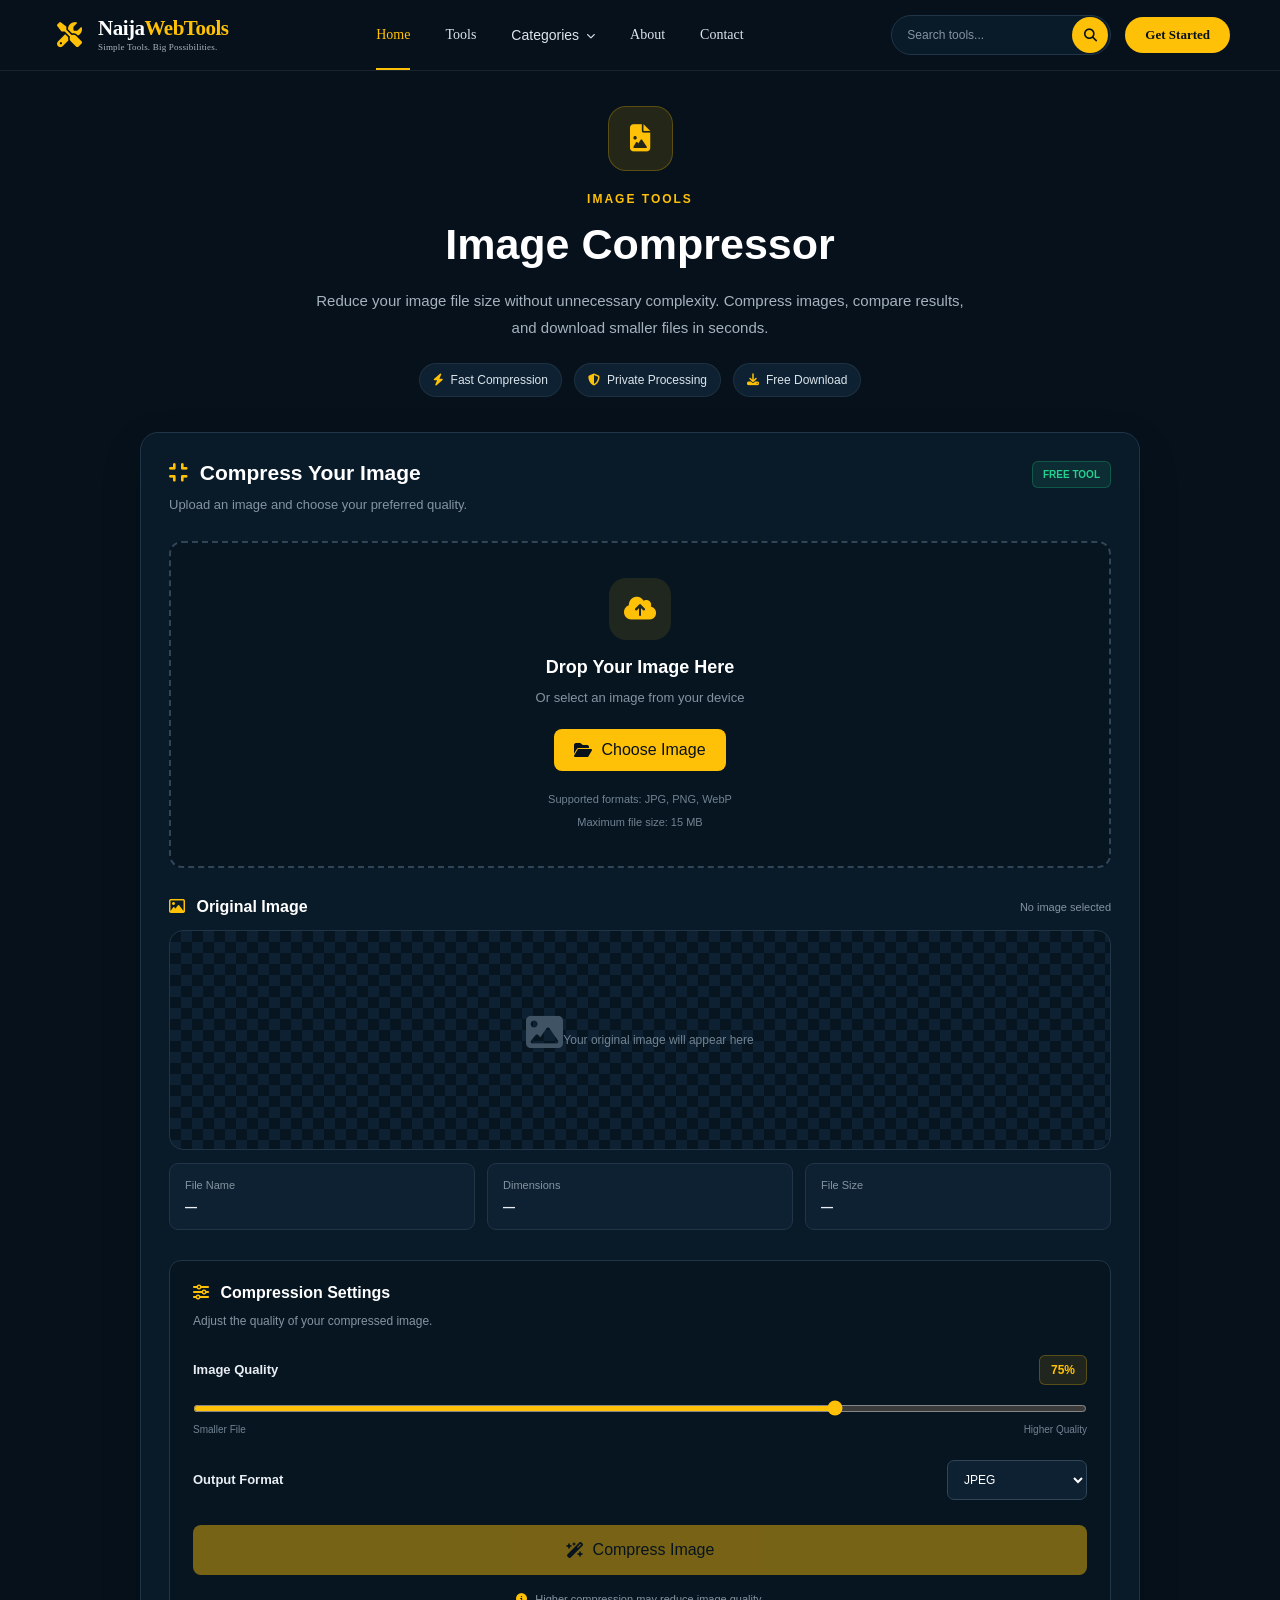
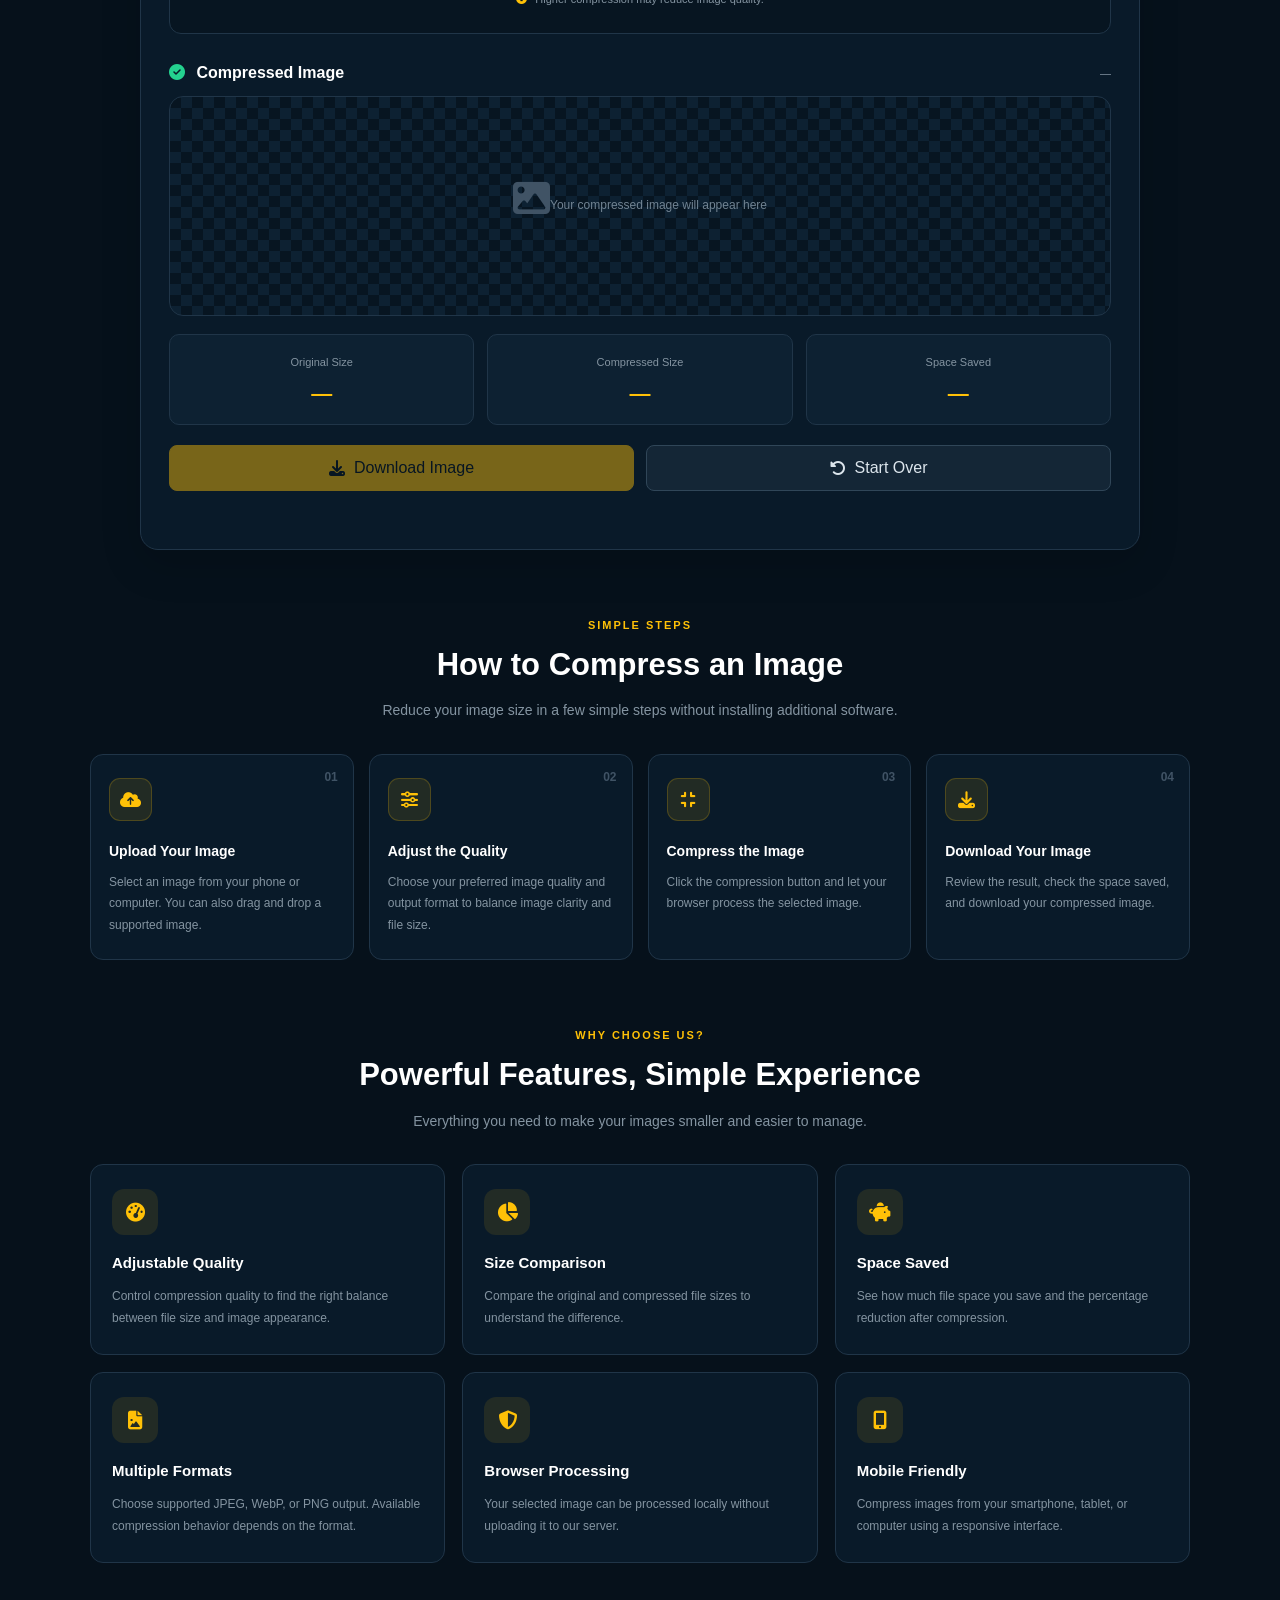
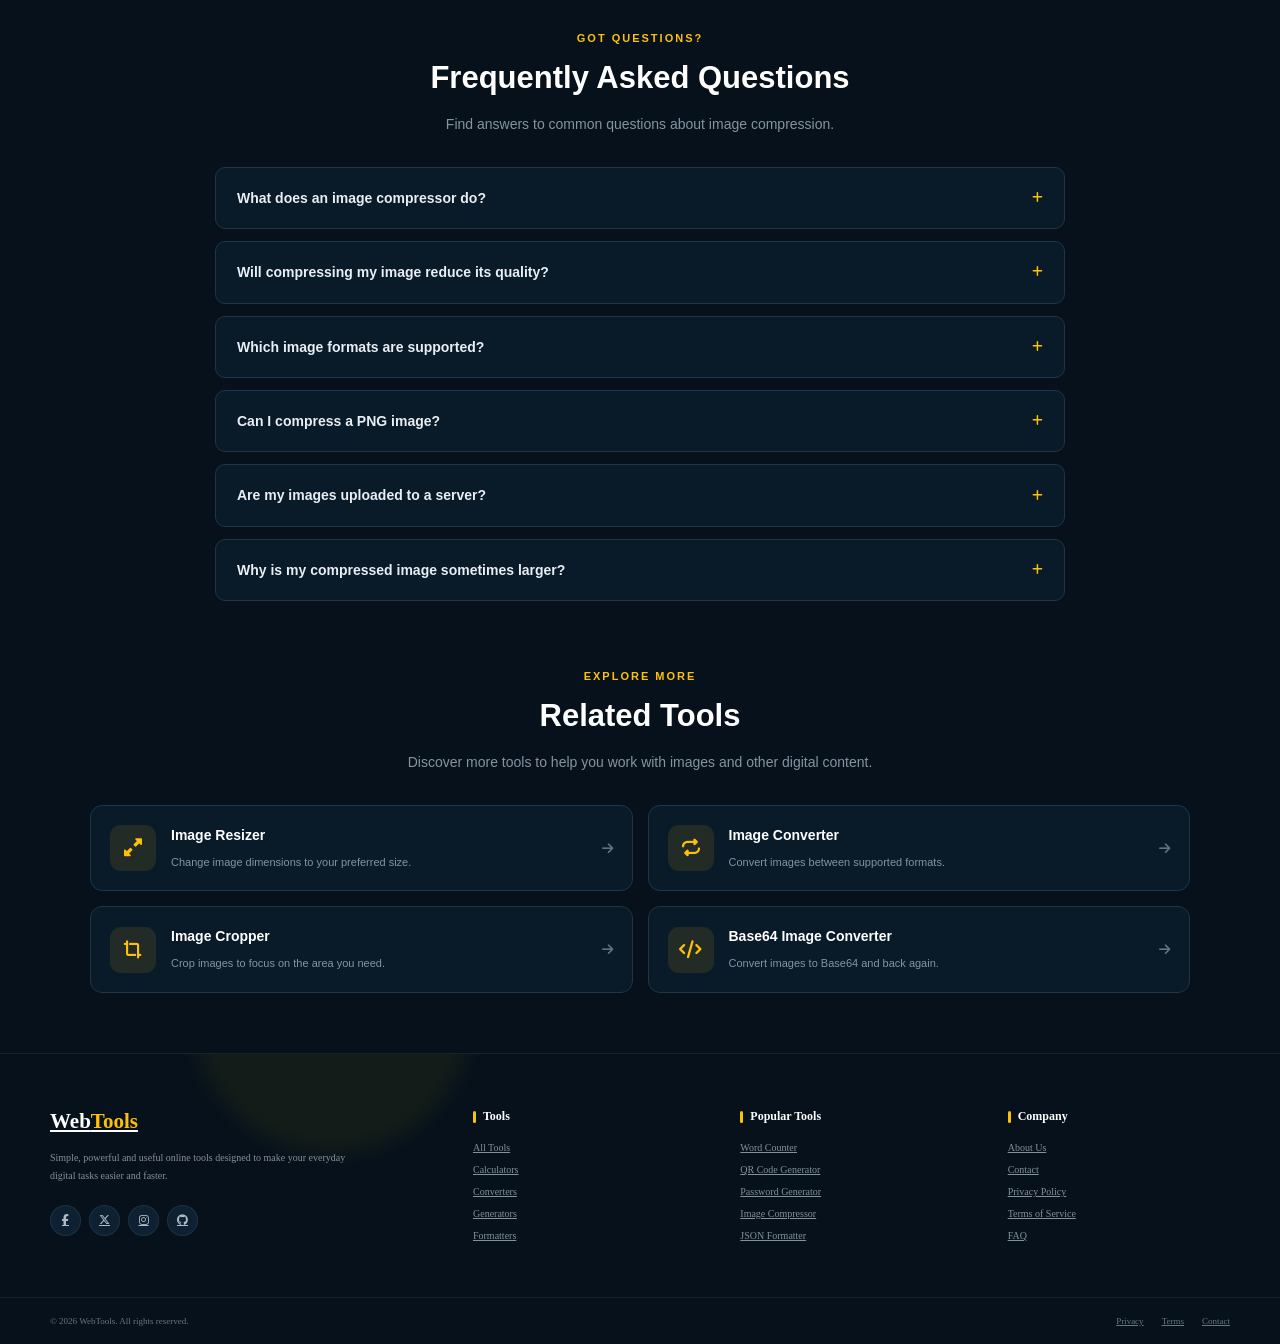
<file: image-compressor.html>
<!DOCTYPE html>
<html lang="en">
<head>
    <meta charset="UTF-8">
    <meta name="viewport" content="width=device-width, initial-scale=1.0">

    <title>Image Compressor - WebTools</title>

    <link rel="stylesheet"
    href="https://cdnjs.cloudflare.com/ajax/libs/font-awesome/6.5.1/css/all.min.css">

    <link rel="stylesheet" href="./css/image-compressor.css">
</head>
<body>

    <div id="header"></div>

    <main class="image-compressor-page">

        <!-- HERO SECTION -->
        <section class="compressor-hero">

            <div class="compressor-hero-icon">
                <i class="fa-solid fa-file-image"></i>
            </div>

            <span class="compressor-label">IMAGE TOOLS</span>

            <h1>Image Compressor</h1>

            <p>
                Reduce your image file size without unnecessary complexity.
                Compress images, compare results, and download smaller files
                in seconds.
            </p>

            <div class="compressor-hero-tags">

                <span>
                    <i class="fa-solid fa-bolt"></i>
                    Fast Compression
                </span>

                <span>
                    <i class="fa-solid fa-shield-halved"></i>
                    Private Processing
                </span>

                <span>
                    <i class="fa-solid fa-download"></i>
                    Free Download
                </span>

            </div>

        </section>


        <!-- MAIN COMPRESSOR -->
        <section class="compressor-container">

            <div class="compressor-heading">

                <div>
                    <h2>
                        <i class="fa-solid fa-compress"></i>
                        Compress Your Image
                    </h2>

                    <p>
                        Upload an image and choose your preferred quality.
                    </p>
                </div>

                <span class="compressor-badge">FREE TOOL</span>

            </div>


            <!-- IMAGE UPLOAD -->
            <div class="compressor-upload-area" id="compressorUploadArea">

                <input
                    type="file"
                    id="compressorFile"
                    accept="image/jpeg,image/png,image/webp"
                    hidden
                >

                <div class="compressor-upload-icon">
                    <i class="fa-solid fa-cloud-arrow-up"></i>
                </div>

                <h3>Drop Your Image Here</h3>

                <p>Or select an image from your device</p>

                <button
                    type="button"
                    id="chooseImageBtn"
                    class="compressor-upload-btn"
                >
                    <i class="fa-solid fa-folder-open"></i>
                    Choose Image
                </button>

                <div class="compressor-file-types">
                    Supported formats: JPG, PNG, WebP
                </div>

                <div class="compressor-file-limit">
                    Maximum file size: 15 MB
                </div>

            </div>


            <!-- ORIGINAL IMAGE PREVIEW -->
            <div class="compressor-preview-section">

                <div class="compressor-preview-heading">
                    <h3>
                        <i class="fa-regular fa-image"></i>
                        Original Image
                    </h3>

                    <span id="originalImageSize">No image selected</span>
                </div>







              
               <!-- <div class="compressor-image-preview" id="originalPreviewBox">

                    <div class="compressor-empty-preview">
                        <i class="fa-solid fa-image"></i>

                        <p>Your original image preview will appear here.</p>
                    </div>

                    <img
                        id="originalImagePreview"
                        src=""
                        alt="Original image preview"
                        hidden
                    >

                </div>-->

<div class="compressor-image-preview" id="originalPreviewBox">

    <div class="compressor-empty-preview">
        <i class="fa-solid fa-image"></i>
        <p>Your original image will appear here</p>
    </div>

    <img
        id="originalImagePreview"
        alt="Original image preview"
    >

</div>




              




              
                <div class="compressor-image-details">

                    <div>
                        <span>File Name</span>
                        <strong id="originalFileName">—</strong>
                    </div>

                    <div>
                        <span>Dimensions</span>
                        <strong id="originalImageDimensions">—</strong>
                    </div>

                    <div>
                        <span>File Size</span>
                        <strong id="originalFileSize">—</strong>
                    </div>

                </div>

            </div>



















            <!-- COMPRESSION SETTINGS -->
            <div class="compressor-settings">

                <div class="compressor-settings-heading">
                    <h3>
                        <i class="fa-solid fa-sliders"></i>
                        Compression Settings
                    </h3>

                    <p>Adjust the quality of your compressed image.</p>
                </div>


                <div class="compressor-quality-heading">

                    <label for="compressionQuality">
                        Image Quality
                    </label>

                    <span id="compressionQualityValue">75%</span>

                </div>

                <input
                    type="range"
                    id="compressionQuality"
                    min="10"
                    max="100"
                    value="75"
                >

                <div class="compressor-quality-labels">
                    <span>Smaller File</span>
                    <span>Higher Quality</span>
                </div>


                <div class="compressor-format-setting">

                    <label for="compressionFormat">
                        Output Format
                    </label>

                    <select id="compressionFormat">

                        <option value="image/jpeg">JPEG</option>

                        <option value="image/webp">WebP</option>

                        <option value="image/png">PNG</option>

                    </select>

                </div>


                <button
                    type="button"
                    id="compressImageBtn"
                    class="compressor-process-btn"
                    disabled
                >
                    <i class="fa-solid fa-wand-magic-sparkles"></i>
                    Compress Image
                </button>

                <p class="compressor-settings-note">
                    <i class="fa-solid fa-circle-info"></i>
                    Higher compression may reduce image quality.
                </p>

            </div>


            <!-- COMPRESSED IMAGE RESULT -->
            <div class="compressor-result-section">

                <div class="compressor-result-heading">

                    <h3>
                        <i class="fa-solid fa-circle-check"></i>
                        Compressed Image
                    </h3>

                    <span id="compressedImageSize">
                        Waiting for compression
                    </span>

                </div>





<div class="compressor-result-preview" id="compressedPreviewBox">

    <div class="compressor-empty-preview">
        <i class="fa-solid fa-image"></i>
        <p>Your compressed image will appear here</p>
    </div>

    <img
        id="compressedImagePreview"
        alt="Compressed image preview"
    >

</div>





              





              
              <!--  <div class="compressedPreviewBox" id="compressedPreviewBox">

                    <div class="compressor-empty-preview">
                        <i class="fa-solid fa-file-circle-check"></i>

                        <p>Your compressed image will appear here.</p>
                    </div>

                    <img
                        id="compressedImagePreview"
                        src=""
                        alt="Compressed image preview"
                        hidden
                    >

                </div>-->


                <!-- COMPRESSION STATISTICS -->
                <div class="compressor-statistics">

                    <div class="compressor-stat-card">

                        <span>Original Size</span>

                        <strong id="originalSizeStat">—</strong>

                    </div>

                    <div class="compressor-stat-card">

                        <span>Compressed Size</span>

                        <strong id="compressedSizeStat">—</strong>

                    </div>

                    <div class="compressor-stat-card">

                        <span>Space Saved</span>

                        <strong id="spaceSavedStat">—</strong>

                    </div>

                </div>


                <div
                    class="compressor-savings-box"
                    id="compressorSavingsBox"
                >

                    <i class="fa-solid fa-chart-line"></i>

                    <div>
                        <strong id="compressionSavingsTitle">
                            Ready to compress
                        </strong>

                        <p id="compressionSavingsText">
                            Your compression results will appear here.
                        </p>
                    </div>

                </div>


                <!-- RESULT ACTIONS -->
                <div class="compressor-result-actions">

                    <button
                        type="button"
                        id="downloadCompressedBtn"
                        class="compressor-download-btn"
                        disabled
                    >
                        <i class="fa-solid fa-download"></i>
                        Download Image
                    </button>

                    <button
                        type="button"
                        id="resetCompressorBtn"
                        class="compressor-reset-btn"
                    >
                        <i class="fa-solid fa-rotate-left"></i>
                        Start Over
                    </button>

                </div>

            </div>


            <!-- STATUS MESSAGE -->
            <div
                id="compressorMessage"
                class="compressor-message"
                aria-live="polite"
            ></div>

        </section>


        <!-- ==============================
     HOW TO USE
============================== -->

<section class="compressor-info-section">

    <div class="compressor-section-heading">

        <span class="compressor-section-label">SIMPLE STEPS</span>

        <h2>How to Compress an Image</h2>

        <p>
            Reduce your image size in a few simple steps without
            installing additional software.
        </p>

    </div>


    <div class="compressor-steps-grid">

        <div class="compressor-step-card">

            <span class="compressor-step-number">01</span>

            <div class="compressor-step-icon">
                <i class="fa-solid fa-cloud-arrow-up"></i>
            </div>

            <h3>Upload Your Image</h3>

            <p>
                Select an image from your phone or computer.
                You can also drag and drop a supported image.
            </p>

        </div>


        <div class="compressor-step-card">

            <span class="compressor-step-number">02</span>

            <div class="compressor-step-icon">
                <i class="fa-solid fa-sliders"></i>
            </div>

            <h3>Adjust the Quality</h3>

            <p>
                Choose your preferred image quality and output
                format to balance image clarity and file size.
            </p>

        </div>


        <div class="compressor-step-card">

            <span class="compressor-step-number">03</span>

            <div class="compressor-step-icon">
                <i class="fa-solid fa-compress"></i>
            </div>

            <h3>Compress the Image</h3>

            <p>
                Click the compression button and let your browser
                process the selected image.
            </p>

        </div>


        <div class="compressor-step-card">

            <span class="compressor-step-number">04</span>

            <div class="compressor-step-icon">
                <i class="fa-solid fa-download"></i>
            </div>

            <h3>Download Your Image</h3>

            <p>
                Review the result, check the space saved, and
                download your compressed image.
            </p>

        </div>

    </div>

</section>


<!-- ==============================
     FEATURES
============================== -->

<section class="compressor-info-section">

    <div class="compressor-section-heading">

        <span class="compressor-section-label">WHY CHOOSE US?</span>

        <h2>Powerful Features, Simple Experience</h2>

        <p>
            Everything you need to make your images smaller
            and easier to manage.
        </p>

    </div>


    <div class="compressor-features-grid">

        <div class="compressor-feature-card">

            <div class="compressor-feature-icon">
                <i class="fa-solid fa-gauge-high"></i>
            </div>

            <h3>Adjustable Quality</h3>

            <p>
                Control compression quality to find the right
                balance between file size and image appearance.
            </p>

        </div>


        <div class="compressor-feature-card">

            <div class="compressor-feature-icon">
                <i class="fa-solid fa-chart-pie"></i>
            </div>

            <h3>Size Comparison</h3>

            <p>
                Compare the original and compressed file sizes
                to understand the difference.
            </p>

        </div>


        <div class="compressor-feature-card">

            <div class="compressor-feature-icon">
                <i class="fa-solid fa-piggy-bank"></i>
            </div>

            <h3>Space Saved</h3>

            <p>
                See how much file space you save and the
                percentage reduction after compression.
            </p>

        </div>


        <div class="compressor-feature-card">

            <div class="compressor-feature-icon">
                <i class="fa-solid fa-file-image"></i>
            </div>

            <h3>Multiple Formats</h3>

            <p>
                Choose supported JPEG, WebP, or PNG output.
                Available compression behavior depends on the format.
            </p>

        </div>


        <div class="compressor-feature-card">

            <div class="compressor-feature-icon">
                <i class="fa-solid fa-shield-halved"></i>
            </div>

            <h3>Browser Processing</h3>

            <p>
                Your selected image can be processed locally
                without uploading it to our server.
            </p>

        </div>


        <div class="compressor-feature-card">

            <div class="compressor-feature-icon">
                <i class="fa-solid fa-mobile-screen-button"></i>
            </div>

            <h3>Mobile Friendly</h3>

            <p>
                Compress images from your smartphone, tablet,
                or computer using a responsive interface.
            </p>

        </div>

    </div>

</section>


<!-- ==============================
     FAQ
============================== -->

<section class="compressor-info-section">

    <div class="compressor-section-heading">

        <span class="compressor-section-label">GOT QUESTIONS?</span>

        <h2>Frequently Asked Questions</h2>

        <p>
            Find answers to common questions about image compression.
        </p>

    </div>


    <div class="compressor-faq-list">

        <details class="compressor-faq-item">

            <summary>
                What does an image compressor do?
                <i class="fa-solid fa-plus"></i>
            </summary>

            <p>
                An image compressor reduces the amount of storage
                space an image uses. Depending on the format and
                settings, it may reduce quality or use a more
                efficient image encoding.
            </p>

        </details>


        <details class="compressor-faq-item">

            <summary>
                Will compressing my image reduce its quality?
                <i class="fa-solid fa-plus"></i>
            </summary>

            <p>
                It can. Lower quality settings may produce smaller
                files but introduce more visible image differences.
                Higher settings generally preserve more visual detail.
                Always preview the result before downloading it.
            </p>

        </details>


        <details class="compressor-faq-item">

            <summary>
                Which image formats are supported?
                <i class="fa-solid fa-plus"></i>
            </summary>

            <p>
                The tool accepts JPEG, PNG, and WebP images.
                The browser's image-processing support determines
                which output formats can be created successfully.
            </p>

        </details>


        <details class="compressor-faq-item">

            <summary>
                Can I compress a PNG image?
                <i class="fa-solid fa-plus"></i>
            </summary>

            <p>
                Yes. PNG images can be processed, but choosing PNG
                output does not guarantee a smaller file. If you
                need transparency, choose a format that preserves it,
                such as PNG or supported transparent WebP output.
            </p>

        </details>


        <details class="compressor-faq-item">

            <summary>
                Are my images uploaded to a server?
                <i class="fa-solid fa-plus"></i>
            </summary>

            <p>
                This tool is designed to process images directly
                inside your browser. Your image does not need to be
                uploaded to a server for compression.
            </p>

        </details>


        <details class="compressor-faq-item">

            <summary>
                Why is my compressed image sometimes larger?
                <i class="fa-solid fa-plus"></i>
            </summary>

            <p>
                Some images are already highly optimized. Changing
                their format or encoding settings can sometimes
                increase the resulting file size instead of reducing it.
            </p>

        </details>

    </div>

</section>


<!-- ==============================
     RELATED TOOLS
============================== -->

<section class="compressor-info-section compressor-related-section">

    <div class="compressor-section-heading">

        <span class="compressor-section-label">EXPLORE MORE</span>

        <h2>Related Tools</h2>

        <p>
            Discover more tools to help you work with images
            and other digital content.
        </p>

    </div>


    <div class="compressor-related-grid">

        <a href="image-resizer.html" class="compressor-related-tool">

            <div class="compressor-related-icon">
                <i class="fa-solid fa-up-right-and-down-left-from-center"></i>
            </div>

            <div class="compressor-related-info">
                <h3>Image Resizer</h3>
                <p>Change image dimensions to your preferred size.</p>
            </div>

            <i class="fa-solid fa-arrow-right compressor-related-arrow"></i>

        </a>


        <a href="image-converter.html" class="compressor-related-tool">

            <div class="compressor-related-icon">
                <i class="fa-solid fa-repeat"></i>
            </div>

            <div class="compressor-related-info">
                <h3>Image Converter</h3>
                <p>Convert images between supported formats.</p>
            </div>

            <i class="fa-solid fa-arrow-right compressor-related-arrow"></i>

        </a>


        <a href="image-cropper.html" class="compressor-related-tool">

            <div class="compressor-related-icon">
                <i class="fa-solid fa-crop-simple"></i>
            </div>

            <div class="compressor-related-info">
                <h3>Image Cropper</h3>
                <p>Crop images to focus on the area you need.</p>
            </div>

            <i class="fa-solid fa-arrow-right compressor-related-arrow"></i>

        </a>


        <a href="base64-image-converter.html" class="compressor-related-tool">

            <div class="compressor-related-icon">
                <i class="fa-solid fa-code"></i>
            </div>

            <div class="compressor-related-info">
                <h3>Base64 Image Converter</h3>
                <p>Convert images to Base64 and back again.</p>
            </div>

            <i class="fa-solid fa-arrow-right compressor-related-arrow"></i>

        </a>

    </div>

</section>

    </main>


    <div id="footer"></div>

    <script src="js/header.js"></script>
    <script src="js/image-compressor.js"></script>

</body>
</html>
</file>
<file: css/index.css>
* {
            margin: 0;
            padding: 0;
            box-sizing: border-box;
        }

        html {
            scroll-behavior: smooth;
        }

        body {
            font-family: "Inter", sans-serif;
            background: #06111b;
            color: #ffffff;
            overflow-x: hidden;
        }

        a {
            text-decoration: none;
        }

        button,
        input {
            font-family: inherit;
        }




        #header {
            width: 100%;
        }


      

        .hero {
            position: relative;
            min-height: 510px;
            overflow: hidden;

            background:
                radial-gradient(
                    circle at 80% 45%,
                    rgba(255, 193, 7, 0.10),
                    transparent 30%
                ),
                #06111b;
        }


        /* Decorative background */

        .hero::before {
            content: "";

            position: absolute;

            width: 500px;
            height: 500px;

            right: -180px;
            top: -180px;

            background: #ffc107;

            filter: blur(150px);

            opacity: 0.12;

            border-radius: 50%;
        }

        .hero::after {
            content: "";

            position: absolute;

            width: 400px;
            height: 400px;

            right: 100px;
            bottom: -250px;

            background: #1478ff;

            filter: blur(150px);

            opacity: 0.13;

            border-radius: 50%;
        }


        .hero-container {
            position: relative;
            z-index: 2;

            width: 100%;
            max-width: 1400px;

            min-height: 510px;

            margin: auto;

            padding: 70px 50px;

            display: flex;
            align-items: center;
            justify-content: space-between;
        }


        /* =========================================
           HERO CONTENT
        ========================================= */

        .hero-content {
            width: 53%;
        }


        /* Small badge */

        .hero-badge {
            display: inline-flex;
            align-items: center;
            gap: 10px;

            padding: 8px 13px;

            border: 1px solid rgba(0, 255, 170, 0.6);

            border-radius: 30px;

            color: #dce8e8;

            background: rgba(0, 255, 170, 0.04);

            font-size: 11px;
            font-weight: 500;

            margin-bottom: 22px;
        }

        .hero-badge span {
            color: #00e69a;
            font-size: 12px;
        }


        /* Heading */

        .hero-content h1 {
            max-width: 650px;

            font-size: clamp(40px, 5vw, 65px);

            line-height: 1.08;

            letter-spacing: -2px;

            font-weight: 800;

            margin-bottom: 20px;
        }

        .hero-content h1 span {
            color: #ffc107;
        }


        /* Description */

        .hero-content p {
            max-width: 610px;

            color: #aebbc7;

            font-size: 15px;

            line-height: 1.8;

            margin-bottom: 25px;
        }


        /* =========================================
           HERO SEARCH
        ========================================= */

        .hero-search {
            width: 100%;
            max-width: 620px;

            height: 58px;

            background: #ffffff;

            border-radius: 30px;

            padding: 5px;

            display: flex;
            align-items: center;

            box-shadow:
                0 15px 40px rgba(0, 0, 0, 0.25);
        }

        .hero-search i {
            color: #647382;

            font-size: 17px;

            margin-left: 17px;
        }

        .hero-search input {
            flex: 1;

            height: 100%;

            border: none;
            outline: none;

            padding: 0 12px;

            color: #182633;

            font-size: 13px;
        }

        .hero-search input::placeholder {
            color: #84909a;
        }

        .hero-search button {
            width: 47px;
            height: 47px;

            border: none;

            border-radius: 50%;

            background: #ffc107;

            color: #07111a;

            font-size: 15px;

            cursor: pointer;

            transition: 0.3s ease;
        }

        .hero-search button:hover {
            transform: scale(1.05);
            background: #ffd54f;
        }


        /* =========================================
           POPULAR SEARCHES
        ========================================= */

        .popular-searches {
            margin-top: 15px;

            display: flex;
            align-items: center;

            gap: 7px;

            flex-wrap: wrap;

            font-size: 11px;
        }

        .popular-searches > span {
            color: #8997a4;
        }

        .popular-searches a {
            color: #dce5ec;

            background: #0d2132;

            border: 1px solid rgba(255, 255, 255, 0.07);

            padding: 6px 10px;

            border-radius: 20px;

            font-size: 10px;

            transition: 0.3s ease;
        }

        .popular-searches a:hover {
            border-color: #ffc107;
            color: #ffc107;
        }


        /* =========================================
           HERO VISUAL
        ========================================= */

        .hero-visual {
            width: 43%;

            min-height: 370px;

            position: relative;

            display: flex;
            align-items: center;
            justify-content: center;
        }


        /* Laptop */

        .laptop {
            width: 85%;

            height: 240px;

            background: linear-gradient(
                145deg,
                #152c3d,
                #07111a
            );

            border: 5px solid #203c50;

            border-radius: 14px;

            box-shadow:
                0 30px 70px rgba(0, 0, 0, 0.5);

            position: relative;

            transform: perspective(800px) rotateY(-8deg);
        }

        .laptop-screen {
            position: absolute;

            inset: 10px;

            background:
                radial-gradient(
                    circle at 80% 20%,
                    rgba(255, 193, 7, 0.25),
                    transparent 25%
                ),
                #071521;

            border-radius: 6px;

            padding: 30px;
        }

        .screen-logo {
            color: #ffc107;

            font-size: 13px;

            font-weight: 800;

            margin-bottom: 30px;
        }

        .screen-title {
            font-size: 23px;

            font-weight: 700;

            margin-bottom: 8px;
        }

        .screen-text {
            color: #7e929f;

            font-size: 9px;

            margin-bottom: 20px;
        }

        .screen-search {
            height: 28px;

            width: 75%;

            border-radius: 15px;

            background: #10283a;

            border: 1px solid rgba(255, 255, 255, 0.08);
        }

        .screen-cards {
            display: flex;

            gap: 8px;

            margin-top: 18px;
        }

        .screen-card {
            width: 55px;
            height: 48px;

            border-radius: 6px;

            background: #10273a;

            border: 1px solid rgba(255, 255, 255, 0.06);
        }


        /* Laptop base */

        .laptop-base {
            position: absolute;

            width: 100%;
            height: 13px;

            bottom: -18px;
            left: 0;

            background: #29485c;

            border-radius: 0 0 25px 25px;

            box-shadow:
                0 20px 35px rgba(0, 0, 0, 0.5);
        }


        /* Phone */

        .phone {
            position: absolute;

            width: 125px;
            height: 245px;

            right: 0;
            bottom: 15px;

            background: #09131d;

            border: 4px solid #243e50;

            border-radius: 22px;

            padding: 8px;

            box-shadow:
                0 25px 50px rgba(0, 0, 0, 0.55);

            transform: rotate(5deg);
        }

        .phone-screen {
            width: 100%;
            height: 100%;

            background: #071521;

            border-radius: 15px;

            padding: 15px 10px;
        }

        .phone-title {
            font-size: 10px;

            font-weight: 700;

            margin-bottom: 15px;
        }

        .phone-item {
            height: 34px;

            margin-bottom: 7px;

            background: #10283a;

            border-radius: 7px;

            display: flex;
            align-items: center;

            padding: 7px;

            font-size: 8px;

            color: #c9d4dc;
        }

        .phone-item i {
            margin-right: 7px;

            color: #ffc107;
        }


        /* =========================================
           SECTION GENERAL
        ========================================= */

        .section {
            width: 100%;

            max-width: 1400px;

            margin: auto;

            padding: 65px 50px;
        }

        .section-heading {
            display: flex;

            align-items: center;

            justify-content: space-between;

            margin-bottom: 25px;
        }

        .heading-left {
            border-left: 4px solid #ffc107;

            padding-left: 14px;
        }

        .heading-left h2 {
            font-size: 25px;

            margin-bottom: 5px;
        }

        .heading-left p {
            color: #83919d;

            font-size: 12px;
        }

        .view-all {
            color: #dbe4eb;

            border: 1px solid rgba(255, 255, 255, 0.25);

            padding: 9px 15px;

            border-radius: 20px;

            font-size: 11px;

            transition: 0.3s ease;
        }

        .view-all:hover {
            color: #ffc107;
            border-color: #ffc107;
        }

        .view-all i {
            margin-left: 6px;
        }


        /* =========================================
           FEATURED TOOLS
        ========================================= */

        .featured-tools {
            border-top: 1px solid rgba(255, 255, 255, 0.06);
        }

        .tools-grid {
            display: grid;

            grid-template-columns: repeat(5, 1fr);

            gap: 15px;
        }

        .tool-card {
            min-height: 145px;

            padding: 17px;

            background: #091a29;

            border: 1px solid #203548;

            border-radius: 15px;

            position: relative;

            transition: 0.3s ease;
        }

        .tool-card:hover {
            transform: translateY(-5px);

            border-color: rgba(255, 193, 7, 0.45);

            box-shadow:
                0 15px 35px rgba(0, 0, 0, 0.25);
        }

        .tool-icon {
            width: 38px;
            height: 38px;

            display: flex;
            align-items: center;
            justify-content: center;

            border-radius: 10px;

            background: #ffc107;

            color: #07111a;

            font-size: 17px;

            margin-bottom: 12px;
        }

        .tool-card:nth-child(2) .tool-icon {
            background: #596cff;
            color: white;
        }

        .tool-card:nth-child(3) .tool-icon {
            background: #ff3e9e;
            color: white;
        }

        .tool-card:nth-child(4) .tool-icon {
            background: #ffad21;
            color: white;
        }

        .tool-card:nth-child(5) .tool-icon {
            background: #119de9;
            color: white;
        }

        .tool-card h3 {
            font-size: 13px;

            margin-bottom: 7px;
        }

        .tool-card p {
            color: #8494a1;

            font-size: 10px;

            line-height: 1.6;
        }

        .tool-arrow {
            position: absolute;

            right: 11px;
            bottom: 11px;

            width: 24px;
            height: 24px;

            display: flex;
            align-items: center;
            justify-content: center;

            background: #203a53;

            color: white;

            border-radius: 50%;

            font-size: 10px;
        }


        /* =========================================
           CATEGORIES
        ========================================= */

        .categories {
            padding-top: 20px;
        }

        .category-grid {
            display: grid;

            grid-template-columns: repeat(6, 1fr);

            gap: 12px;
        }

        .category-card {
            min-height: 110px;

            padding: 20px 15px;

            border-radius: 12px;

            color: white;

            display: flex;

            flex-direction: column;

            align-items: center;

            justify-content: center;

            text-align: center;

            transition: 0.3s ease;
        }

        .category-card:hover {
            transform: translateY(-5px);
        }

        .category-card i {
            font-size: 22px;

            margin-bottom: 10px;
        }

        .category-card h3 {
            font-size: 12px;

            margin-bottom: 4px;
        }

        .category-card span {
            font-size: 9px;

            opacity: 0.8;
        }

        .calculator {
            background: linear-gradient(135deg, #13bd71, #08a95f);
        }

        .converter {
            background: linear-gradient(135deg, #178fe9, #1168d1);
        }

        .generator {
            background: linear-gradient(135deg, #7c54ed, #6840d5);
        }

        .formatter {
            background: linear-gradient(135deg, #ed318c, #d51d75);
        }

        .productivity {
            background: linear-gradient(135deg, #ff9d17, #f47700);
        }

        .media {
            background: linear-gradient(135deg, #08b9bf, #079ba5);
        }


        /* =========================================
           WHY CHOOSE US
        ========================================= */

        .why-section {
            position: relative;

            max-width: none;

            background:
                radial-gradient(
                    circle at 85% 30%,
                    rgba(255, 193, 7, 0.09),
                    transparent 25%
                ),
                #07131f;

            border-top: 1px solid rgba(255, 255, 255, 0.05);

            border-bottom: 1px solid rgba(255, 255, 255, 0.05);
        }

        .why-inner {
            max-width: 1400px;

            margin: auto;

            padding: 65px 50px;
        }

        .why-grid {
            display: grid;

            grid-template-columns: repeat(4, 1fr);

            gap: 20px;

            margin-top: 35px;
        }

        .why-card {
            padding-right: 20px;

            border-right: 1px solid rgba(255, 255, 255, 0.1);
        }

        .why-card:last-child {
            border-right: none;
        }

        .why-icon {
            color: #ffc107;

            font-size: 24px;

            margin-bottom: 13px;
        }

        .why-card h3 {
            font-size: 13px;

            margin-bottom: 7px;
        }

        .why-card p {
            color: #82919d;

            font-size: 10px;

            line-height: 1.7;
        }


        /* =========================================
           STATS
        ========================================= */

        .stats {
            margin-top: 45px;

            padding: 20px 25px;

            display: grid;

            grid-template-columns: repeat(4, 1fr);

            background: #091c2d;

            border: 1px solid #203b51;

            border-radius: 14px;
        }

        .stat {
            display: flex;

            align-items: center;

            justify-content: center;

            gap: 10px;

            border-right: 1px solid rgba(255, 255, 255, 0.1);
        }

        .stat:last-child {
            border-right: none;
        }

        .stat i {
            color: #ffc107;

            font-size: 20px;
        }

        .stat strong {
            display: block;

            font-size: 17px;

            color: #ffc107;
        }

        .stat span {
            display: block;

            color: #8b9aa7;

            font-size: 9px;

            margin-top: 2px;
        }


        /* =========================================
           CTA
        ========================================= */

        .cta {
            width: calc(100% - 100px);

            max-width: 1300px;

            margin: 50px auto;

            padding: 25px 30px;

            border-radius: 15px;

            background:
                linear-gradient(
                    100deg,
                    #b78a00,
                    #1d63c7,
                    #8838e8
                );

            display: flex;

            align-items: center;

            justify-content: space-between;

            position: relative;

            overflow: hidden;
        }

        .cta::before {
            content: "";

            position: absolute;

            width: 200px;
            height: 200px;

            background: rgba(255, 255, 255, 0.12);

            border-radius: 50%;

            left: 20%;

            top: -130px;
        }

        .cta-content {
            position: relative;
            z-index: 2;
        }

        .cta-content h2 {
            font-size: 18px;

            margin-bottom: 5px;
        }

        .cta-content p {
            font-size: 11px;

            color: rgba(255, 255, 255, 0.8);
        }

        .cta-button {
            position: relative;
            z-index: 2;

            padding: 12px 20px;

            background: white;

            color: #162333;

            border-radius: 25px;

            font-size: 11px;

            font-weight: 700;

            transition: 0.3s ease;
        }

        .cta-button:hover {
            transform: translateY(-2px);

            background: #ffc107;
        }


        /* =========================================
           RESPONSIVE
        ========================================= */

        @media (max-width: 1100px) {

            .hero-container {
                padding: 60px 35px;
            }

            .section,
            .why-inner {
                padding-left: 35px;
                padding-right: 35px;
            }

            .tools-grid {
                grid-template-columns: repeat(3, 1fr);
            }

            .category-grid {
                grid-template-columns: repeat(3, 1fr);
            }

            .hero-content {
                width: 55%;
            }

            .hero-visual {
                width: 42%;
            }

        }


        @media (max-width: 768px) {

            /* HERO */

            .hero {
                min-height: auto;
            }

            .hero-container {
                min-height: auto;

                padding: 55px 20px 65px;

                flex-direction: column;

                align-items: flex-start;
            }

            .hero-content {
                width: 100%;
            }

            .hero-content h1 {
                font-size: 40px;

                letter-spacing: -1.5px;
            }

            .hero-content p {
                font-size: 13px;
            }


            /* Hero visual */

            .hero-visual {
                width: 100%;

                min-height: 280px;

                margin-top: 35px;
            }

            .laptop {
                width: 78%;
                height: 190px;
            }

            .laptop-screen {
                padding: 20px;
            }

            .screen-title {
              font-size: 17px;
            }

            .phone {
                width: 95px;
                height: 190px;
            }


            /* Sections */

            .section,
            .why-inner {
                padding: 50px 20px;
            }


            /* Tools */

            .tools-grid {
                grid-template-columns: repeat(2, 1fr);
            }


            /* Categories */

            .category-grid {
                grid-template-columns: repeat(2, 1fr);
            }


            /* Why */

            .why-grid {
                grid-template-columns: repeat(2, 1fr);

                gap: 25px;
            }

            .why-card {
                border-right: none;

                padding-right: 5px;
            }


            /* Stats */

            .stats {
                grid-template-columns: repeat(2, 1fr);

                gap: 20px;

                padding: 20px;
            }

            .stat:nth-child(2) {
                border-right: none;
            }

            .stat:nth-child(3),
            .stat:nth-child(4) {
                padding-top: 15px;
            }


            /* CTA */

            .cta {
                width: calc(100% - 40px);

                margin: 30px auto;

                flex-direction: column;

                align-items: flex-start;

                gap: 20px;

                padding: 25px;
            }

        }


        @media (max-width: 480px) {

            .hero-content h1 {
                font-size: 34px;
            }

            .hero-badge {
                font-size: 9px;
            }

            .hero-search {
                height: 52px;
            }

            .hero-search button {
                width: 42px;
                height: 42px;
            }

            .popular-searches {
                line-height: 1.5;
            }

            .section-heading {
                align-items: flex-start;

                gap: 15px;
            }

            .section-heading .view-all {
                white-space: nowrap;
            }

            .heading-left h2 {
                font-size: 21px;
            }

            .heading-left p {
                font-size: 10px;
            }

            .tools-grid {
                grid-template-columns: 1fr;
            }

            .tool-card {
                min-height: 135px;
            }

            .category-grid {
                grid-template-columns: 1fr 1fr;
            }

            .category-card {
                min-height: 100px;
            }

            .why-grid {
                grid-template-columns: 1fr;
            }

            .why-card {
                border-bottom: 1px solid rgba(255, 255, 255, 0.08);

                padding-bottom: 20px;
            }

            .why-card:last-child {
                border-bottom: none;
            }

            .stats {
                grid-template-columns: 1fr 1fr;
            }

            .stat {
                border-right: none;
            }

            .stat strong {
                font-size: 14px;
            }

            .stat span {
                font-size: 8px;
            }

              }
</file>
<file: css/image-compressor.css>
*{
  margin: 0;
  padding: 0;
}
.image-compressor-page {
    background: #06111b;
    color: #ffffff;
    min-height: 100vh;
    padding: 35px 5% 60px;
    font-family: Arial, sans-serif;
}

.image-compressor-page * {
    box-sizing: border-box;
}

.image-compressor-page button,
.image-compressor-page input,
.image-compressor-page select {
    font: inherit;
}


/* ==============================
   HERO SECTION
============================== */

.compressor-hero {
    max-width: 850px;
    margin: 0 auto 35px;
    text-align: center;
}

.compressor-hero-icon {
    width: 65px;
    height: 65px;
    margin: 0 auto 18px;
    display: flex;
    align-items: center;
    justify-content: center;
    background: rgba(255, 193, 7, 0.12);
    border: 1px solid rgba(255, 193, 7, 0.25);
    border-radius: 18px;
    color: #ffc107;
    font-size: 27px;
}

.compressor-label {
    display: inline-block;
    color: #ffc107;
    font-size: 12px;
    font-weight: 700;
    letter-spacing: 2px;
    margin-bottom: 12px;
}

.compressor-hero h1 {
    color: #ffffff;
    font-size: clamp(28px, 5vw, 43px);
    line-height: 1.25;
    margin: 0 0 15px;
}

.compressor-hero > p {
    max-width: 650px;
    margin: 0 auto 22px;
    color: #a5b3bf;
    font-size: 15px;
    line-height: 1.8;
}

.compressor-hero-tags {
    display: flex;
    justify-content: center;
    align-items: center;
    flex-wrap: wrap;
    gap: 12px;
}

.compressor-hero-tags span {
    display: inline-flex;
    align-items: center;
    gap: 7px;
    padding: 9px 13px;
    background: #0d2132;
    border: 1px solid rgba(255, 255, 255, 0.07);
    border-radius: 30px;
    color: #dce5ec;
    font-size: 12px;
}

.compressor-hero-tags i {
    color: #ffc107;
}


/* ==============================
   MAIN CONTAINER
============================== */

.compressor-container {
    max-width: 1000px;
    margin: 0 auto;
    padding: 28px;
    background: #091a29;
    border: 1px solid #203548;
    border-radius: 18px;
    box-shadow: 0 15px 40px rgba(0, 0, 0, 0.15);
}

.compressor-heading {
    display: flex;
    justify-content: space-between;
    align-items: flex-start;
    gap: 15px;
    margin-bottom: 25px;
}

.compressor-heading h2 {
    margin: 0 0 9px;
    color: #ffffff;
    font-size: 21px;
}

.compressor-heading h2 i {
    color: #ffc107;
    margin-right: 7px;
}

.compressor-heading p {
    margin: 0;
    color: #8494a1;
    font-size: 13px;
    line-height: 1.7;
}

.compressor-badge {
    flex-shrink: 0;
    padding: 7px 10px;
    background: rgba(36, 209, 143, 0.1);
    border: 1px solid rgba(36, 209, 143, 0.25);
    border-radius: 6px;
    color: #24d18f;
    font-size: 10px;
    font-weight: 700;
}


/* ==============================
   UPLOAD AREA
============================== */

.compressor-upload-area {
    padding: 35px 20px;
    margin-bottom: 30px;
    text-align: center;
    background: #071521;
    border: 2px dashed #304658;
    border-radius: 13px;
    transition: border-color 0.25s ease,
                background 0.25s ease;
}

.compressor-upload-area:hover,
.compressor-upload-area.drag-over {
    border-color: #ffc107;
    background: rgba(255, 193, 7, 0.035);
}

.compressor-upload-icon {
    width: 62px;
    height: 62px;
    margin: 0 auto 17px;
    display: flex;
    align-items: center;
    justify-content: center;
    background: rgba(255, 193, 7, 0.1);
    border-radius: 17px;
    color: #ffc107;
    font-size: 26px;
}

.compressor-upload-area h3 {
    margin: 0 0 9px;
    color: #ffffff;
    font-size: 18px;
}

.compressor-upload-area > p {
    margin: 0 0 20px;
    color: #8494a1;
    font-size: 13px;
    line-height: 1.7;
}

.compressor-upload-btn {
    display: inline-flex;
    align-items: center;
    justify-content: center;
    gap: 9px;
    padding: 12px 20px;
    background: #ffc107;
    border: none;
    border-radius: 8px;
    color: #06111b;
    font-size: 13px;
    font-weight: 700;
    cursor: pointer;
    transition: background 0.2s ease,
                transform 0.2s ease;
}

.compressor-upload-btn:hover {
    background: #ffd54f;
    transform: translateY(-2px);
}

.compressor-file-types,
.compressor-file-limit {
    color: #718392;
    font-size: 11px;
    line-height: 1.7;
}

.compressor-file-types {
    margin-top: 19px;
}

.compressor-file-limit {
    margin-top: 4px;
}


/* ==============================
   PREVIEW SECTIONS
============================== */

.compressor-preview-section,
.compressor-result-section {
    margin-bottom: 30px;
}

.compressor-preview-heading,
.compressor-result-heading {
    display: flex;
    align-items: center;
    justify-content: space-between;
    gap: 12px;
    margin-bottom: 14px;
}

.compressor-preview-heading h3,
.compressor-result-heading h3 {
    margin: 0;
    color: #ffffff;
    font-size: 16px;
}

.compressor-preview-heading h3 i {
    color: #ffc107;
    margin-right: 7px;
}

.compressor-result-heading h3 i {
    color: #24d18f;
    margin-right: 7px;
}

.compressor-preview-heading > span,
.compressor-result-heading > span {
    color: #8494a1;
    font-size: 11px;
    text-align: right;
}

.compressor-image-preview,
.compressor-result-preview {
    position: relative;
    min-height: 220px;
    padding: 15px;
    display: flex;
    align-items: center;
    justify-content: center;
    overflow: hidden;
    background-color: #071521;
    background-image:
        linear-gradient(45deg, #0d2132 25%, transparent 25%),
        linear-gradient(-45deg, #0d2132 25%, transparent 25%),
        linear-gradient(45deg, transparent 75%, #0d2132 75%),
        linear-gradient(-45deg, transparent 75%, #0d2132 75%);
    background-size: 22px 22px;
    background-position:
        0 0,
        0 11px,
        11px -11px,
        -11px 0;
    border: 1px solid #203548;
    border-radius: 11px;
}

.compressor-image-preview img,
.compressor-result-preview img {
    display: block;
    max-width: 100%;
    max-height: 420px;
    width: auto;
    height: auto;
    object-fit: contain;
    border-radius: 5px;
}

.compressor-image-preview img[hidden],
.compressor-result-preview img[hidden] {
    display: none;
}

.compressor-empty-preview {
    max-width: 300px;
    padding: 20px;
    text-align: center;
}

.compressor-empty-preview > i {
    color: #405365;
    font-size: 37px;
    margin-bottom: 15px;
}

.compressor-empty-preview p {
    color: #718392;
    font-size: 12px;
    line-height: 1.8;
    margin: 0;
}


/* ==============================
   IMAGE DETAILS
============================== */

.compressor-image-details {
    display: grid;
    grid-template-columns: repeat(3, minmax(0, 1fr));
    gap: 12px;
    margin-top: 13px;
}

.compressor-image-details > div {
    min-width: 0;
    padding: 15px;
    background: #0d2132;
    border: 1px solid #203548;
    border-radius: 9px;
}

.compressor-image-details span,
.compressor-image-details strong {
    display: block;
    overflow-wrap: anywhere;
}

.compressor-image-details span {
    color: #8494a1;
    font-size: 11px;
    margin-bottom: 9px;
}

.compressor-image-details strong {
    color: #e8eef3;
    font-size: 12px;
}


/* ==============================
   COMPRESSION SETTINGS
============================== */

.compressor-settings {
    padding: 23px;
    margin-bottom: 30px;
    background: #071521;
    border: 1px solid #203548;
    border-radius: 12px;
}

.compressor-settings-heading {
    margin-bottom: 23px;
}

.compressor-settings-heading h3 {
    color: #ffffff;
    font-size: 16px;
    margin: 0 0 9px;
}

.compressor-settings-heading h3 i {
    color: #ffc107;
    margin-right: 7px;
}

.compressor-settings-heading p {
    color: #8494a1;
    font-size: 12px;
    line-height: 1.7;
    margin: 0;
}

.compressor-quality-heading {
    display: flex;
    align-items: center;
    justify-content: space-between;
    gap: 15px;
    margin-bottom: 15px;
}

.compressor-quality-heading label,
.compressor-format-setting label {
    color: #e8eef3;
    font-size: 13px;
    font-weight: 600;
}

.compressor-quality-heading > span {
    padding: 7px 11px;
    background: rgba(255, 193, 7, 0.1);
    border: 1px solid rgba(255, 193, 7, 0.25);
    border-radius: 6px;
    color: #ffc107;
    font-size: 12px;
    font-weight: 700;
}

#compressionQuality {
    width: 100%;
    height: 7px;
    display: block;
    margin: 20px 0 12px;
    accent-color: #ffc107;
    cursor: pointer;
}

.compressor-quality-labels {
    display: flex;
    justify-content: space-between;
    gap: 10px;
    color: #718392;
    font-size: 10px;
}

.compressor-format-setting {
    display: flex;
    align-items: center;
    justify-content: space-between;
    gap: 15px;
    margin-top: 25px;
}

.compressor-format-setting select {
    min-width: 140px;
    padding: 11px 35px 11px 12px;
    background-color: #0d2132;
    border: 1px solid #304658;
    border-radius: 7px;
    color: #ffffff;
    outline: none;
    font-size: 12px;
    cursor: pointer;
}

.compressor-format-setting select:focus {
    border-color: #ffc107;
}

.compressor-format-setting select option {
    background: #091a29;
    color: #ffffff;
}

.compressor-process-btn {
    width: 100%;
    min-height: 50px;
    display: flex;
    align-items: center;
    justify-content: center;
    gap: 9px;
    margin-top: 25px;
    padding: 13px 18px;
    background: #ffc107;
    border: none;
    border-radius: 8px;
    color: #06111b;
    font-size: 14px;
    font-weight: 700;
    cursor: pointer;
    transition: background 0.2s ease,
                transform 0.2s ease;
}

.compressor-process-btn:hover:not(:disabled) {
    background: #ffd54f;
    transform: translateY(-2px);
}

.compressor-process-btn:disabled {
    opacity: 0.45;
    cursor: not-allowed;
}

.compressor-settings-note {
    margin: 15px 0 0;
    color: #8494a1;
    font-size: 11px;
    line-height: 1.8;
    text-align: center;
}

.compressor-settings-note i {
    color: #ffc107;
    margin-right: 5px;
}


/* ==============================
   COMPRESSION STATISTICS
============================== */

.compressor-statistics {
    display: grid;
    grid-template-columns: repeat(3, minmax(0, 1fr));
    gap: 13px;
    margin: 18px 0;
}

.compressor-stat-card {
    padding: 19px 12px;
    background: #0d2132;
    border: 1px solid #203548;
    border-radius: 10px;
    text-align: center;
}

.compressor-stat-card span {
    display: block;
    color: #8494a1;
    font-size: 11px;
    line-height: 1.6;
    margin-bottom: 10px;
}

.compressor-stat-card strong {
    display: block;
    color: #ffc107;
    font-size: 21px;
    overflow-wrap: anywhere;
}


/* ==============================
   SAVINGS MESSAGE
============================== */

.compressor-savings-box {
    display: flex;
    align-items: flex-start;
    gap: 13px;
    padding: 17px;
    background: rgba(36, 209, 143, 0.07);
    border: 1px solid rgba(36, 209, 143, 0.2);
    border-radius: 10px;
}

.compressor-savings-box > i {
    color: #24d18f;
    font-size: 20px;
    margin-top: 2px;
}

.compressor-savings-box strong {
    display: block;
    color: #24d18f;
    font-size: 13px;
    margin-bottom: 7px;
}

.compressor-savings-box p {
    color: #a5b3bf;
    font-size: 12px;
    line-height: 1.8;
    margin: 0;
}


/* ==============================
   RESULT BUTTONS
============================== */

.compressor-result-actions {
    display: flex;
    gap: 12px;
    margin-top: 20px;
}

.compressor-download-btn,
.compressor-reset-btn {
    min-height: 46px;
    flex: 1;
    display: flex;
    align-items: center;
    justify-content: center;
    gap: 9px;
    padding: 12px 15px;
    border-radius: 8px;
    font-size: 13px;
    font-weight: 600;
    cursor: pointer;
    transition: 0.2s ease;
}

.compressor-download-btn {
    background: #ffc107;
    border: 1px solid #ffc107;
    color: #06111b;
}

.compressor-download-btn:hover:not(:disabled) {
    background: #ffd54f;
}

.compressor-reset-btn {
    background: #142636;
    border: 1px solid #304658;
    color: #dce5ec;
}

.compressor-reset-btn:hover {
    border-color: #ff647c;
    color: #ff647c;
}

.compressor-download-btn:disabled {
    opacity: 0.45;
    cursor: not-allowed;
}


/* ==============================
   STATUS MESSAGE
============================== */

.compressor-message {
    margin-top: 17px;
    text-align: center;
    font-size: 13px;
    line-height: 1.7;
}

.compressor-message.success {
    color: #24d18f;
}

.compressor-message.error {
    color: #ff647c;
}


/* ==============================
   RESPONSIVE DESIGN
============================== */

@media (max-width: 768px) {

    .image-compressor-page {
        padding: 28px 4% 45px;
    }

    .compressor-container {
        padding: 22px;
    }

    .compressor-hero h1 {
        font-size: 32px;
    }

    .compressor-image-preview,
    .compressor-result-preview {
        min-height: 190px;
    }

}


@media (max-width: 480px) {

    .image-compressor-page {
        padding: 25px 14px 35px;
    }

    .compressor-hero {
        margin-bottom: 25px;
    }

    .compressor-hero h1 {
        font-size: 27px;
    }

    .compressor-hero > p {
        font-size: 13px;
    }

    .compressor-hero-tags {
        gap: 8px;
    }

    .compressor-hero-tags span {
        padding: 8px 10px;
        font-size: 10px;
    }

    .compressor-container {
        padding: 16px;
        border-radius: 13px;
    }

    .compressor-heading {
        flex-direction: column;
        gap: 12px;
    }

    .compressor-heading h2 {
        font-size: 18px;
    }

    .compressor-upload-area {
        padding: 27px 13px;
    }

    .compressor-upload-area h3 {
        font-size: 16px;
    }

    .compressor-image-preview,
    .compressor-result-preview {
        min-height: 165px;
        padding: 10px;
    }

    .compressor-image-preview img,
    .compressor-result-preview img {
        max-height: 300px;
    }

    .compressor-image-details {
        grid-template-columns: 1fr;
        gap: 9px;
    }

    .compressor-image-details > div {
        padding: 12px;
    }

    .compressor-settings {
        padding: 17px;
    }

    .compressor-statistics {
        gap: 8px;
    }

    .compressor-stat-card {
        padding: 14px 5px;
    }

    .compressor-stat-card span {
        font-size: 10px;
    }

    .compressor-stat-card strong {
        font-size: 17px;
    }

    .compressor-result-actions {
        flex-direction: column;
    }

    .compressor-download-btn,
    .compressor-reset-btn {
        width: 100%;
    }

}

/* ==============================
   INFORMATION SECTIONS
============================== */

.compressor-info-section {
    max-width: 1100px;
    margin: 65px auto 0;
}

.compressor-section-heading {
    text-align: center;
    margin-bottom: 30px;
}

.compressor-section-label {
    display: inline-block;
    color: #ffc107;
    font-size: 11px;
    font-weight: 700;
    letter-spacing: 2px;
    margin-bottom: 12px;
}

.compressor-section-heading h2 {
    color: #ffffff;
    font-size: clamp(23px, 4vw, 31px);
    line-height: 1.4;
    margin: 0 0 12px;
}

.compressor-section-heading p {
    max-width: 650px;
    margin: 0 auto;
    color: #8494a1;
    font-size: 14px;
    line-height: 1.8;
}


/* ==============================
   HOW TO USE
============================== */

.compressor-steps-grid {
    display: grid;
    grid-template-columns: repeat(4, minmax(0, 1fr));
    gap: 15px;
}

.compressor-step-card {
    position: relative;
    padding: 23px 18px;
    background: #091a29;
    border: 1px solid #203548;
    border-radius: 13px;
    transition: transform 0.25s ease,
                border-color 0.25s ease;
}

.compressor-step-card:hover {
    transform: translateY(-4px);
    border-color: rgba(255, 193, 7, 0.5);
}

.compressor-step-number {
    position: absolute;
    top: 15px;
    right: 15px;
    color: #405365;
    font-size: 12px;
    font-weight: 700;
}

.compressor-step-icon {
    width: 43px;
    height: 43px;
    display: flex;
    align-items: center;
    justify-content: center;
    margin-bottom: 20px;
    background: rgba(255, 193, 7, 0.1);
    border: 1px solid rgba(255, 193, 7, 0.2);
    border-radius: 11px;
    color: #ffc107;
    font-size: 17px;
}

.compressor-step-card h3 {
    color: #ffffff;
    font-size: 14px;
    line-height: 1.5;
    margin: 0 0 10px;
}

.compressor-step-card p {
    color: #8494a1;
    font-size: 12px;
    line-height: 1.8;
    margin: 0;
}


/* ==============================
   FEATURES
============================== */

.compressor-features-grid {
    display: grid;
    grid-template-columns: repeat(3, minmax(0, 1fr));
    gap: 17px;
}

.compressor-feature-card {
    padding: 24px 21px;
    background: #091a29;
    border: 1px solid #203548;
    border-radius: 13px;
    transition: border-color 0.25s ease,
                transform 0.25s ease;
}

.compressor-feature-card:hover {
    border-color: rgba(255, 193, 7, 0.45);
    transform: translateY(-3px);
}

.compressor-feature-icon {
    width: 46px;
    height: 46px;
    display: flex;
    align-items: center;
    justify-content: center;
    margin-bottom: 17px;
    background: rgba(255, 193, 7, 0.1);
    border-radius: 12px;
    color: #ffc107;
    font-size: 19px;
}

.compressor-feature-card h3 {
    color: #ffffff;
    font-size: 15px;
    line-height: 1.5;
    margin: 0 0 10px;
}

.compressor-feature-card p {
    color: #8494a1;
    font-size: 12px;
    line-height: 1.9;
    margin: 0;
}


/* ==============================
   FAQ
============================== */

.compressor-faq-list {
    max-width: 850px;
    margin: 0 auto;
}

.compressor-faq-item {
    margin-bottom: 12px;
    overflow: hidden;
    background: #091a29;
    border: 1px solid #203548;
    border-radius: 10px;
}

.compressor-faq-item summary {
    display: flex;
    align-items: center;
    justify-content: space-between;
    gap: 15px;
    padding: 19px 21px;
    color: #e8eef3;
    font-size: 14px;
    font-weight: 600;
    line-height: 1.6;
    cursor: pointer;
    list-style: none;
}

.compressor-faq-item summary::-webkit-details-marker {
    display: none;
}

.compressor-faq-item summary i {
    flex-shrink: 0;
    color: #ffc107;
    font-size: 12px;
    transition: transform 0.2s ease;
}

.compressor-faq-item[open] summary {
    color: #ffc107;
    border-bottom: 1px solid #203548;
}

.compressor-faq-item[open] summary i {
    transform: rotate(45deg);
}

.compressor-faq-item p {
    padding: 18px 21px;
    margin: 0;
    color: #8494a1;
    font-size: 13px;
    line-height: 1.9;
}


/* ==============================
   RELATED TOOLS
============================== */

.compressor-related-grid {
    display: grid;
    grid-template-columns: repeat(2, minmax(0, 1fr));
    gap: 15px;
}

.compressor-related-tool {
    display: flex;
    align-items: center;
    gap: 15px;
    min-width: 0;
    padding: 19px;
    background: #091a29;
    border: 1px solid #203548;
    border-radius: 12px;
    text-decoration: none;
    transition: border-color 0.25s ease,
                transform 0.25s ease;
}

.compressor-related-tool:hover {
    border-color: #ffc107;
    transform: translateY(-3px);
}

.compressor-related-icon {
    width: 46px;
    height: 46px;
    flex-shrink: 0;
    display: flex;
    align-items: center;
    justify-content: center;
    background: rgba(255, 193, 7, 0.1);
    border-radius: 11px;
    color: #ffc107;
    font-size: 18px;
}

.compressor-related-info {
    flex: 1;
    min-width: 0;
}

.compressor-related-info h3 {
    color: #ffffff;
    font-size: 14px;
    line-height: 1.5;
    margin: 0 0 7px;
}

.compressor-related-info p {
    color: #8494a1;
    font-size: 11px;
    line-height: 1.7;
    margin: 0;
}

.compressor-related-arrow {
    flex-shrink: 0;
    color: #607382;
    font-size: 13px;
    transition: color 0.2s ease,
                transform 0.2s ease;
}

.compressor-related-tool:hover .compressor-related-arrow {
    color: #ffc107;
    transform: translateX(4px);
}


/* ==============================
   RESPONSIVE INFORMATION SECTIONS
============================== */

@media (max-width: 900px) {

    .compressor-steps-grid {
        grid-template-columns: repeat(2, minmax(0, 1fr));
    }

    .compressor-features-grid {
        grid-template-columns: repeat(2, minmax(0, 1fr));
    }

}


@media (max-width: 600px) {

    .compressor-info-section {
        margin-top: 48px;
    }

    .compressor-section-heading {
        margin-bottom: 23px;
    }

    .compressor-section-heading p {
        font-size: 12px;
    }

    .compressor-steps-grid,
    .compressor-features-grid,
    .compressor-related-grid {
        grid-template-columns: 1fr;
    }

    .compressor-step-card,
    .compressor-feature-card {
        padding: 20px;
    }

    .compressor-faq-item summary {
        padding: 16px;
        font-size: 13px;
    }

    .compressor-faq-item p {
        padding: 15px 16px;
        font-size: 12px;
    }

    .compressor-related-tool {
        padding: 16px;
        gap: 12px;
    }

}

/* Fix Image Compressor Preview */

#originalPreviewBox,
#compressedPreviewBox {
    position: relative;
    min-height: 220px;
    overflow: hidden;
}

#originalImagePreview,
#compressedImagePreview {
    display: none;
    width: 100%;
    max-width: 100%;
    height: auto;
    max-height: 350px;
    object-fit: contain;
    margin: 0 auto;
}

.compressor-empty-preview {
    display: flex;
    align-items: center;
    justify-content: center;
}
/* =================================
   PREVIEW BOX ANIMATIONS
================================= */

#originalPreviewBox,
#compressedPreviewBox {
    position: relative;
    overflow: hidden;
    border: 1px solid #203548;
    border-radius: 14px;
    transition:
        transform 0.35s ease,
        border-color 0.35s ease,
        box-shadow 0.35s ease;
}

/* Lift effect */

#originalPreviewBox:hover,
#compressedPreviewBox:hover {
    transform: translateY(-5px);
    border-color: rgba(255, 193, 7, 0.65);
    box-shadow: 0 10px 28px rgba(0, 0, 0, 0.25);
}

/* Original image appearance */

#originalImagePreview {
    animation: previewReveal 0.55s ease both;
}

/* Compressed result appearance */

#compressedImagePreview {
    animation: previewReveal 0.65s ease both;
}

/* Smooth image reveal */

@keyframes previewReveal {
    from {
        opacity: 0;
        transform: scale(0.94);
    }

    to {
        opacity: 1;
        transform: scale(1);
    }
}

/* Gold glow around the compressed result */

#compressedPreviewBox {
    box-shadow: 0 0 0 rgba(255, 193, 7, 0);
}

#compressedPreviewBox:hover {
    box-shadow:
        0 0 18px rgba(255, 193, 7, 0.10),
        0 10px 28px rgba(0, 0, 0, 0.25);
}

/* Empty preview animation */

.compressor-empty-preview {
    transition: opacity 0.3s ease;
}

/* Accessibility: respect reduced motion */

@media (prefers-reduced-motion: reduce) {
    #originalPreviewBox,
    #compressedPreviewBox,
    #originalPreviewPreview,
    #originalImagePreview,
    #compressedImagePreview,
    .compressor-empty-preview {
        animation: none !important;
        transition: none !important;
    }
}
</file>
